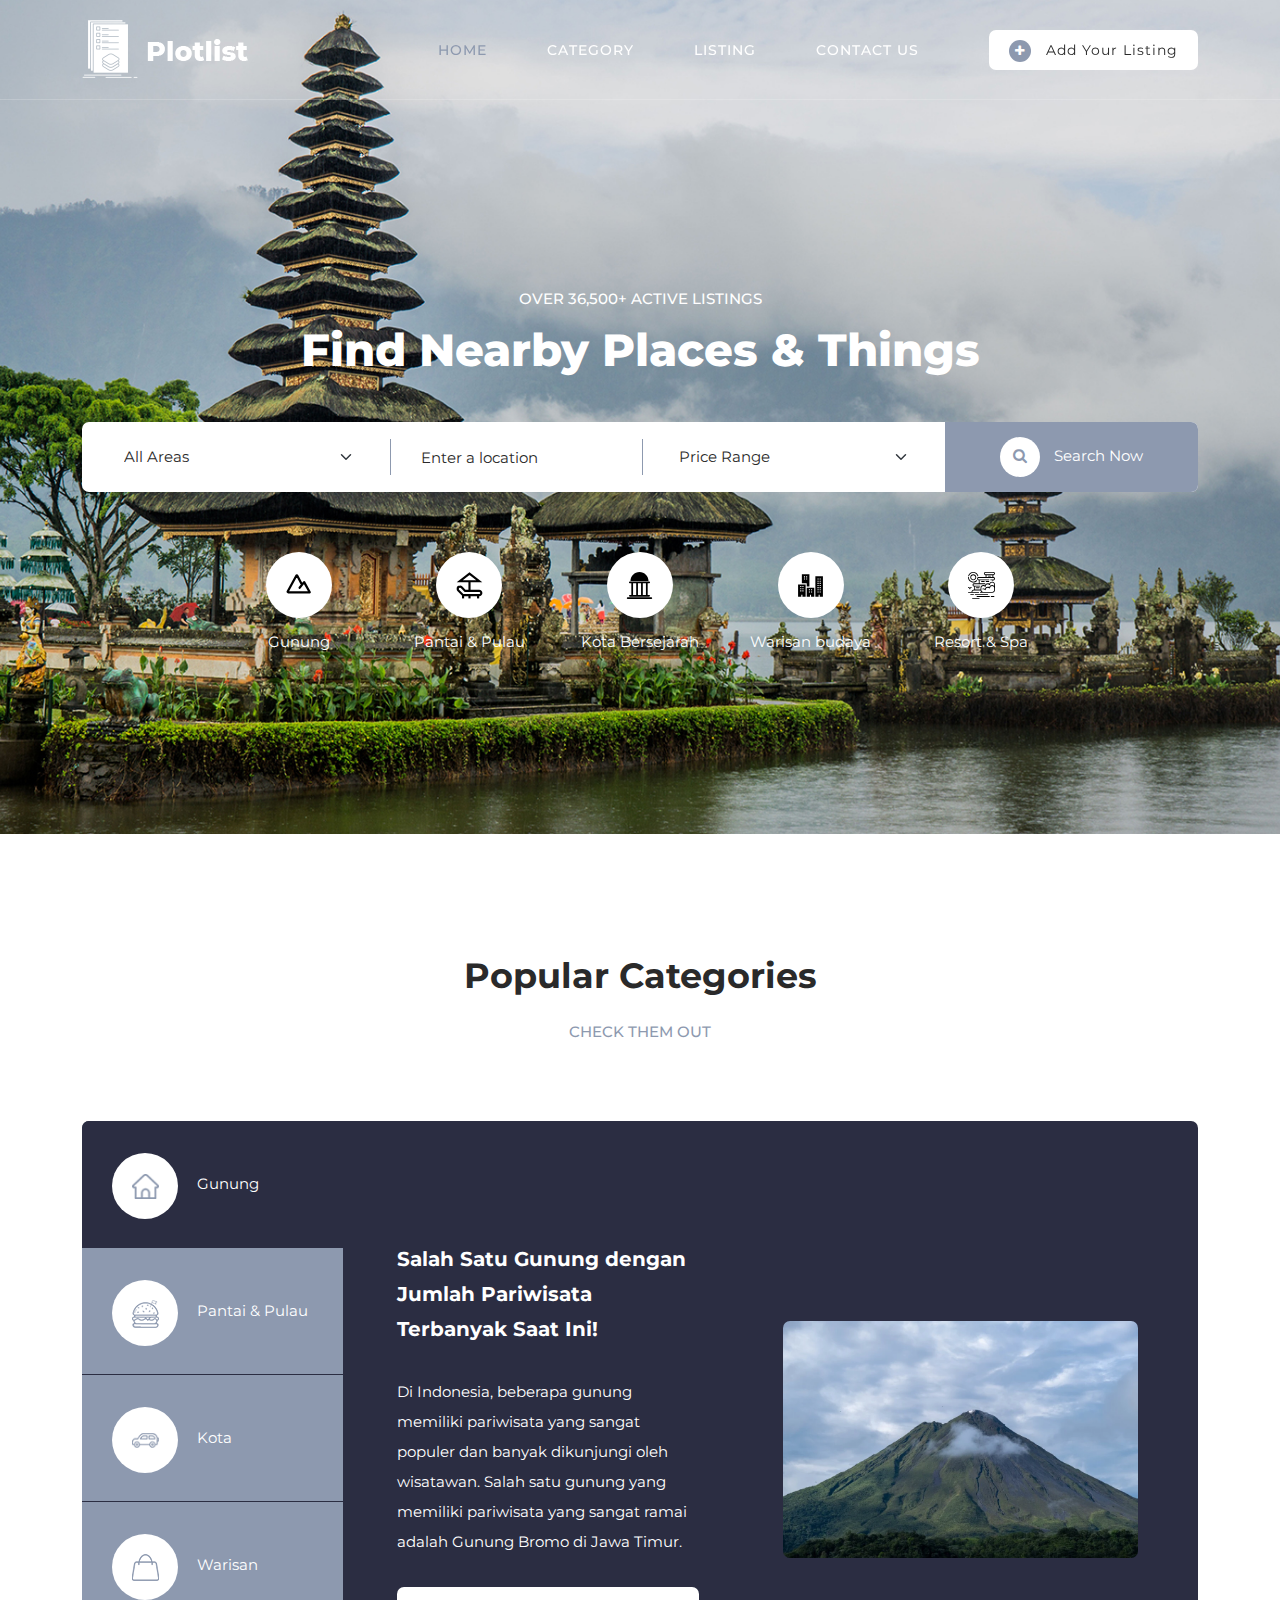
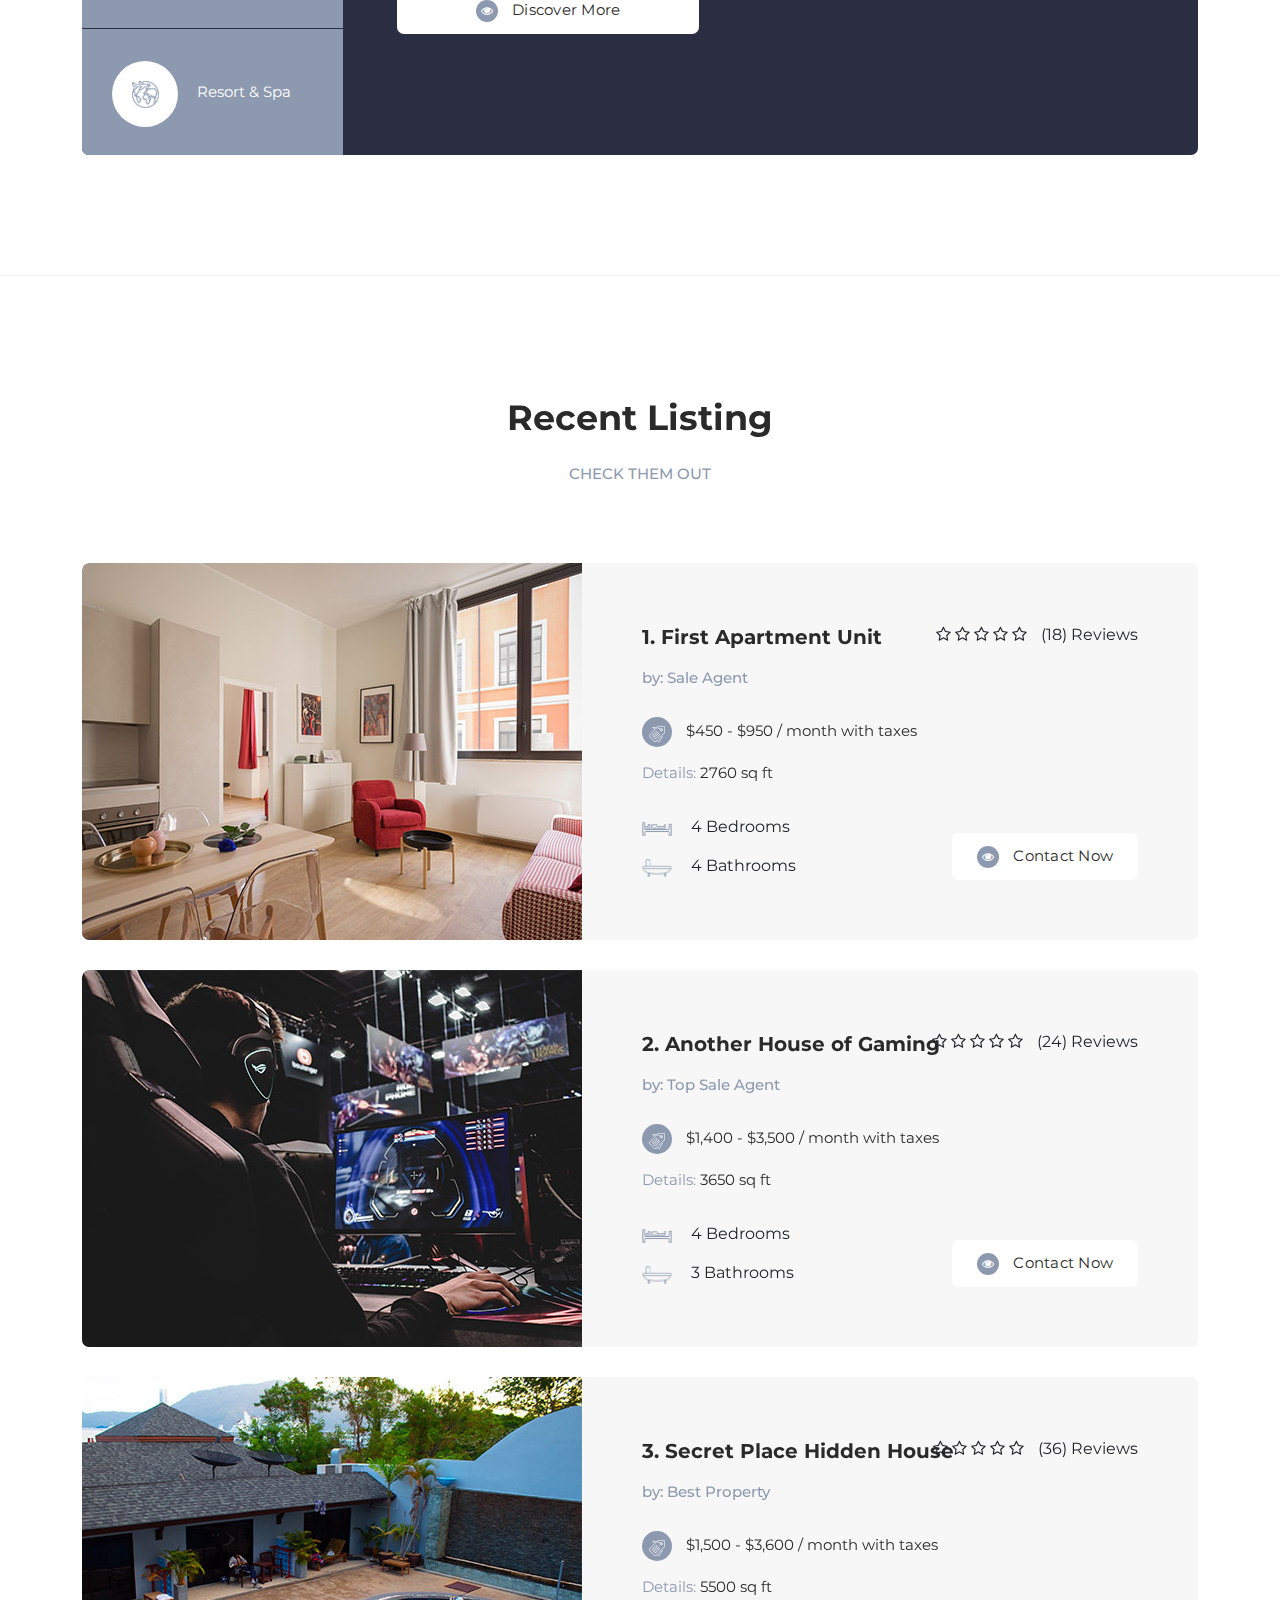
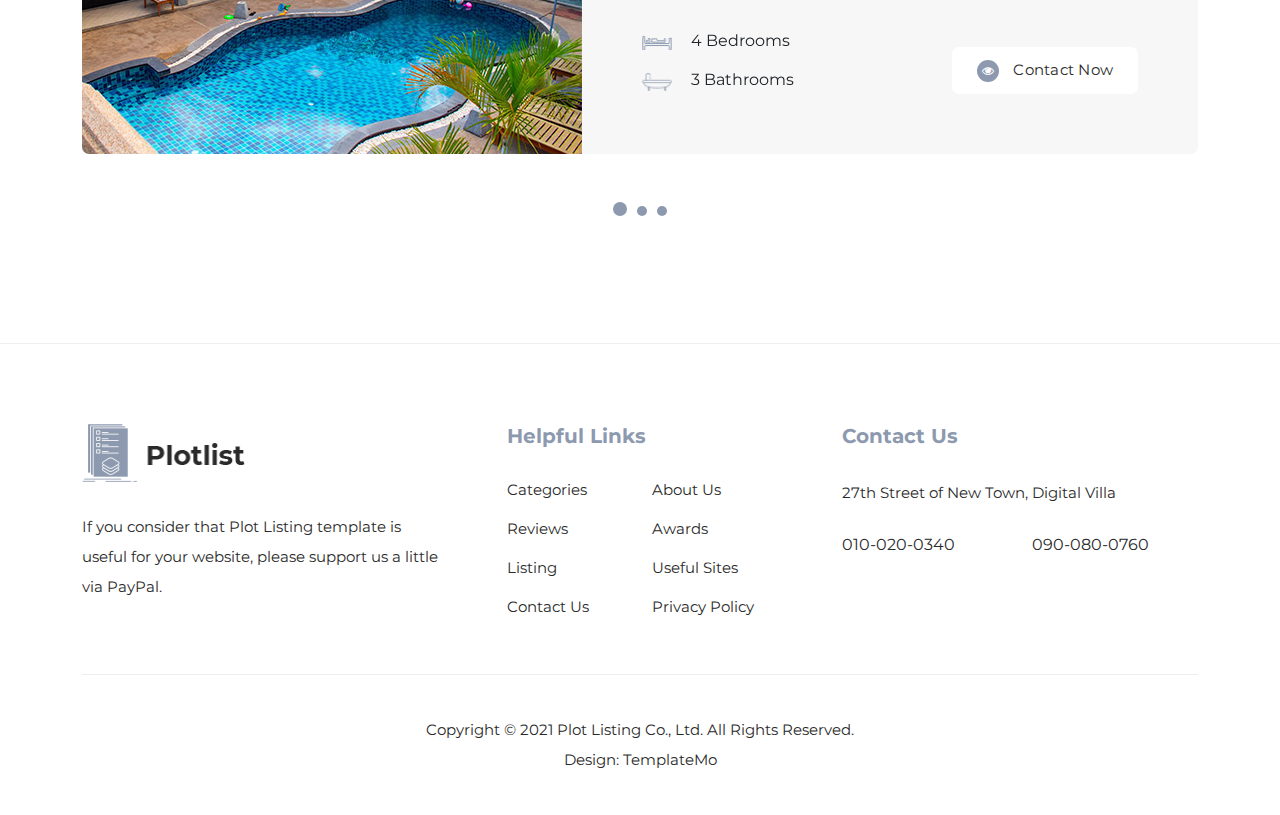
<file: WEB PARAWISITA/index.html>
<!DOCTYPE html>
<html lang="en">
  <head>
    <meta charset="UTF-8" />
    <meta
      name="viewport"
      content="width=device-width, initial-scale=1, shrink-to-fit=no"
    />
    <meta name="description" content="" />
    <meta name="author" content="" />
    <link rel="preconnect" href="https://fonts.gstatic.com" />
    <link
      href="https://fonts.googleapis.com/css2?family=Montserrat:wght@100;200;300;400;500;600;700;800;900&display=swap"
      rel="stylesheet"
    />

    <title>Plot Listing HTML5 Website Template</title>

    <!-- Bootstrap core CSS -->
    <link href="vendor/bootstrap/css/bootstrap.min.css" rel="stylesheet" />

    <!-- Additional CSS Files -->
    <link rel="stylesheet" href="assets/css/fontawesome.css" />
    <link rel="stylesheet" href="assets/css/templatemo-plot-listing.css" />
    <link rel="stylesheet" href="assets/css/animated.css" />
    <link rel="stylesheet" href="assets/css/owl.css" />
    <!--

TemplateMo 564 Plot Listing

https://templatemo.com/tm-564-plot-listing

-->
  </head>

  <body>
    <!-- ***** Preloader Start ***** -->
    <div id="js-preloader" class="js-preloader">
      <div class="preloader-inner">
        <span class="dot"></span>
        <div class="dots">
          <span></span>
          <span></span>
          <span></span>
        </div>
      </div>
    </div>
    <!-- ***** Preloader End ***** -->

    <!-- ***** Header Area Start ***** -->
    <header
      class="header-area header-sticky wow slideInDown"
      data-wow-duration="0.75s"
      data-wow-delay="0s"
    >
      <div class="container">
        <div class="row">
          <div class="col-12">
            <nav class="main-nav">
              <!-- ***** Logo Start ***** -->
              <a href="index.html" class="logo"> </a>
              <!-- ***** Logo End ***** -->
              <!-- ***** Menu Start ***** -->
              <ul class="nav">
                <li><a href="index.html" class="active">Home</a></li>
                <li><a href="category.html">Category</a></li>
                <li><a href="listing.php">Listing</a></li>
                <li><a href="contact.html">Contact Us</a></li>
                <li>
                  <div class="main-white-button">
                    <a href="#"><i class="fa fa-plus"></i> Add Your Listing</a>
                  </div>
                </li>
              </ul>
              <a class="menu-trigger">
                <span>Menu</span>
              </a>
              <!-- ***** Menu End ***** -->
            </nav>
          </div>
        </div>
      </div>
    </header>
    <!-- ***** Header Area End ***** -->

    <div class="main-banner">
      <div class="container">
        <div class="row">
          <div class="col-lg-12">
            <div class="top-text header-text">
              <h6>Over 36,500+ Active Listings</h6>
              <h2>Find Nearby Places &amp; Things</h2>
            </div>
          </div>
          <div class="col-lg-12">
            <form
              id="search-form"
              name="gs"
              method="submit"
              role="search"
              action="#"
            >
              <div class="row">
                <div class="col-lg-3 align-self-center">
                  <fieldset>
                    <select
                      name="area"
                      class="form-select"
                      aria-label="Area"
                      id="chooseCategory"
                      onchange="this.form.click()"
                    >
                      <option selected>All Areas</option>
                      <option value="New Village">New Village</option>
                      <option value="Old Town">Old Town</option>
                      <option value="Modern City">Modern City</option>
                    </select>
                  </fieldset>
                </div>
                <div class="col-lg-3 align-self-center">
                  <fieldset>
                    <input
                      type="address"
                      name="address"
                      class="searchText"
                      placeholder="Enter a location"
                      autocomplete="on"
                      required
                    />
                  </fieldset>
                </div>
                <div class="col-lg-3 align-self-center">
                  <fieldset>
                    <select
                      name="price"
                      class="form-select"
                      aria-label="Default select example"
                      id="chooseCategory"
                      onchange="this.form.click()"
                    >
                      <option selected>Price Range</option>
                      <option value="$100 - $250">$100 - $250</option>
                      <option value="$250 - $500">$250 - $500</option>
                      <option value="$500 - $1000">$500 - $1,000</option>
                      <option value="$1000+">$1,000 or more</option>
                    </select>
                  </fieldset>
                </div>
                <div class="col-lg-3">
                  <fieldset>
                    <button class="main-button">
                      <i class="fa fa-search"></i> Search Now
                    </button>
                  </fieldset>
                </div>
              </div>
            </form>
          </div>
          <div class="col-lg-10 offset-lg-1">
            <ul class="categories">
              <li>
                <a href="category.html"
                  ><span class="icon"
                    ><img
                      src="assets/images/mountain-svgrepo-com.svg"
                      alt="Home"
                  /></span>
                  Gunung</a
                >
              </li>
              <li>
                <a href="listing.html"
                  ><span class="icon"
                    ><img
                      src="assets/images/beach-lounge-svgrepo-com.svg"
                      alt="Food"
                  /></span>
                  Pantai &amp; Pulau</a
                >
              </li>
              <li>
                <a href="#"
                  ><span class="icon"
                    ><img
                      src="assets/images/old-monument-svgrepo-com.svg"
                      alt="Vehicle"
                  /></span>
                  Kota Bersejarah</a
                >
              </li>
              <li>
                <a href="#"
                  ><span class="icon"
                    ><img
                      src="assets/images/city-buildings-svgrepo-com.svg"
                      alt="Shopping" /></span
                  >Warisan budaya</a
                >
              </li>
              <li>
                <a href="#"
                  ><span class="icon"
                    ><img
                      src="assets/images/resort-svgrepo-com.svg"
                      alt="Travel"
                  /></span>
                  Resort &amp; Spa</a
                >
              </li>
            </ul>
          </div>
        </div>
      </div>
    </div>

    <div class="popular-categories">
      <div class="container">
        <div class="row">
          <div class="col-lg-12">
            <div class="section-heading">
              <h2>Popular Categories</h2>
              <h6>Check Them Out</h6>
            </div>
          </div>
          <div class="col-lg-12">
            <div class="naccs">
              <div class="grid">
                <div class="row">
                  <div class="col-lg-3">
                    <div class="menu">
                      <div class="first-thumb active">
                        <div class="thumb">
                          <span class="icon"
                            ><img src="assets/images/search-icon-01.png" alt=""
                          /></span>
                          Gunung
                        </div>
                      </div>
                      <div>
                        <div class="thumb">
                          <span class="icon"
                            ><img src="assets/images/search-icon-02.png" alt=""
                          /></span>
                          Pantai &amp; Pulau
                        </div>
                      </div>
                      <div>
                        <div class="thumb">
                          <span class="icon"
                            ><img src="assets/images/search-icon-03.png" alt=""
                          /></span>
                          Kota Bersejarah
                        </div>
                      </div>
                      <div>
                        <div class="thumb">
                          <span class="icon"
                            ><img src="assets/images/search-icon-04.png" alt=""
                          /></span>
                          Warisan Budaya
                        </div>
                      </div>
                      <div class="last-thumb">
                        <div class="thumb">
                          <span class="icon"
                            ><img src="assets/images/search-icon-05.png" alt=""
                          /></span>
                          Resort &amp; Spa
                        </div>
                      </div>
                    </div>
                  </div>
                  <div class="col-lg-9 align-self-center">
                    <ul class="nacc">
                      <li class="active">
                        <div>
                          <div class="thumb">
                            <div class="row">
                              <div class="col-lg-5 align-self-center">
                                <div class="left-text">
                                  <h4>
                                    Salah Satu Gunung dengan Jumlah Pariwisata
                                    Terbanyak Saat Ini!
                                  </h4>
                                  <p>
                                    Di Indonesia, beberapa gunung memiliki
                                    pariwisata yang sangat populer dan banyak
                                    dikunjungi oleh wisatawan. Salah satu gunung
                                    yang memiliki pariwisata yang sangat ramai
                                    adalah Gunung Bromo di Jawa Timur.
                                  </p>
                                  <div class="main-white-button">
                                    <a href="#"
                                      ><i class="fa fa-eye"></i> Discover
                                      More</a
                                    >
                                  </div>
                                </div>
                              </div>
                              <div class="col-lg-7 align-self-center">
                                <div class="right-image">
                                  <img src="assets/images/gunung.webp" alt="" />
                                </div>
                              </div>
                            </div>
                          </div>
                        </div>
                      </li>
                      <li>
                        <div>
                          <div class="thumb">
                            <div class="row">
                              <div class="col-lg-5 align-self-center">
                                <div class="left-text">
                                  <h4>
                                    Salah Satu Pantai yang Terkenal Di Indonesia
                                  </h4>
                                  <p>
                                    Di Indonesia, banyak pantai yang menjadi
                                    tujuan pariwisata populer. Salah satu pantai
                                    yang sangat terkenal dan menjadi destinasi
                                    pariwisata utama adalah Pantai Kuta, Balk
                                  </p>
                                  <div class="main-white-button">
                                    <a href="#"
                                      ><i class="fa fa-eye"></i> Explore More</a
                                    >
                                  </div>
                                </div>
                              </div>
                              <div class="col-lg-7 align-self-center">
                                <div class="right-image">
                                  <img
                                    src="assets/images/banner-bg.jpeg"
                                    alt="Foods on the table"
                                  />
                                </div>
                              </div>
                            </div>
                          </div>
                        </div>
                      </li>
                      <li>
                        <div>
                          <div class="thumb">
                            <div class="row">
                              <div class="col-lg-5 align-self-center">
                                <div class="left-text">
                                  <h4>
                                    Salah Satu Tempat Bersejarah yang Terkenal
                                    Di Indonesia
                                  </h4>
                                  <p>
                                    Di Indonesia, terdapat banyak tempat
                                    bersejarah yang populer dan memiliki nilai
                                    historis yang tinggi salah satunya Candi
                                    Borobudur, Jawa Tengah
                                  </p>
                                  <div class="main-white-button">
                                    <a href="listing.html"
                                      ><i class="fa fa-eye"></i> More Listing</a
                                    >
                                  </div>
                                </div>
                              </div>
                              <div class="col-lg-7 align-self-center">
                                <div class="right-image">
                                  <img
                                    src="assets/images/candi-borobudur-1_169.jpeg"
                                    alt="cars in the city"
                                  />
                                </div>
                              </div>
                            </div>
                          </div>
                        </div>
                      </li>
                      <li>
                        <div>
                          <div class="thumb">
                            <div class="row">
                              <div class="col-lg-5 align-self-center">
                                <div class="left-text">
                                  <h4>
                                    Salah Satu Tempat Warisan Budaya yang
                                    populer Di Indonesia
                                  </h4>
                                  <p>
                                    Indonesia memiliki banyak tempat warisan
                                    budaya yang populer, mencakup situs-situs
                                    bersejarah, bangunan berarsitektur klasik,
                                    dan kebudayaan tradisional yang kaya salah
                                    satunya adalah Monumen Nasional
                                  </p>
                                  <div class="main-white-button">
                                    <a href="#"
                                      ><i class="fa fa-eye"></i> Discover
                                      More</a
                                    >
                                  </div>
                                </div>
                              </div>
                              <div class="col-lg-7 align-self-center">
                                <div class="right-image">
                                  <img
                                    src="assets/images/monas.jpeg"
                                    alt="Shopping Girl"
                                  />
                                </div>
                              </div>
                            </div>
                          </div>
                        </div>
                      </li>
                      <li>
                        <div>
                          <div class="thumb">
                            <div class="row">
                              <div class="col-lg-5 align-self-center">
                                <div class="left-text">
                                  <h4>
                                    Salah Satu Tempat resort dan spa yang
                                    populer Di Indonesia
                                  </h4>
                                  <p>
                                    Beberapa resort dan spa populer di Indonesia
                                    mencakup berbagai destinasi, mulai dari
                                    pulau-pulau tropis hingga daerah pegunungan
                                    salah satunya adalah Amandara,Bali
                                  </p>
                                  <div class="main-white-button">
                                    <a
                                      rel="nofollow"
                                      href="https://templatemo.com/contact"
                                      ><i class="fa fa-eye"></i> Read More</a
                                    >
                                  </div>
                                </div>
                              </div>
                              <div class="col-lg-7 align-self-center">
                                <div class="right-image">
                                  <img
                                    src="assets/images/amandara.jpeg"
                                    alt="Traveling Beach"
                                  />
                                </div>
                              </div>
                            </div>
                          </div>
                        </div>
                      </li>
                    </ul>
                  </div>
                </div>
              </div>
            </div>
          </div>
        </div>
      </div>
    </div>

    <div class="recent-listing">
      <div class="container">
        <div class="row">
          <div class="col-lg-12">
            <div class="section-heading">
              <h2>Recent Listing</h2>
              <h6>Check Them Out</h6>
            </div>
          </div>
          <div class="col-lg-12">
            <div class="owl-carousel owl-listing">
              <div class="item">
                <div class="row">
                  <div class="col-lg-12">
                    <div class="listing-item">
                      <div class="left-image">
                        <a href="#"
                          ><img src="assets/images/listing-01.jpg" alt=""
                        /></a>
                      </div>
                      <div class="right-content align-self-center">
                        <a href="#"><h4>1. First Apartment Unit</h4></a>
                        <h6>by: Sale Agent</h6>
                        <ul class="rate">
                          <li><i class="fa fa-star-o"></i></li>
                          <li><i class="fa fa-star-o"></i></li>
                          <li><i class="fa fa-star-o"></i></li>
                          <li><i class="fa fa-star-o"></i></li>
                          <li><i class="fa fa-star-o"></i></li>
                          <li>(18) Reviews</li>
                        </ul>
                        <span class="price"
                          ><div class="icon">
                            <img
                              src="assets/images/listing-icon-01.png"
                              alt=""
                            />
                          </div>
                          $450 - $950 / month with taxes</span
                        >
                        <span class="details"
                          >Details: <em>2760 sq ft</em></span
                        >
                        <ul class="info">
                          <li>
                            <img
                              src="assets/images/listing-icon-02.png"
                              alt=""
                            />
                            4 Bedrooms
                          </li>
                          <li>
                            <img
                              src="assets/images/listing-icon-03.png"
                              alt=""
                            />
                            4 Bathrooms
                          </li>
                        </ul>
                        <div class="main-white-button">
                          <a href="contact.html"
                            ><i class="fa fa-eye"></i> Contact Now</a
                          >
                        </div>
                      </div>
                    </div>
                  </div>
                  <div class="col-lg-12">
                    <div class="listing-item">
                      <div class="left-image">
                        <a href="#"
                          ><img src="assets/images/listing-02.jpg" alt=""
                        /></a>
                      </div>
                      <div class="right-content align-self-center">
                        <a href="#"><h4>2. Another House of Gaming</h4></a>
                        <h6>by: Top Sale Agent</h6>
                        <ul class="rate">
                          <li><i class="fa fa-star-o"></i></li>
                          <li><i class="fa fa-star-o"></i></li>
                          <li><i class="fa fa-star-o"></i></li>
                          <li><i class="fa fa-star-o"></i></li>
                          <li><i class="fa fa-star-o"></i></li>
                          <li>(24) Reviews</li>
                        </ul>
                        <span class="price"
                          ><div class="icon">
                            <img
                              src="assets/images/listing-icon-01.png"
                              alt=""
                            />
                          </div>
                          $1,400 - $3,500 / month with taxes</span
                        >
                        <span class="details"
                          >Details: <em>3650 sq ft</em></span
                        >
                        <ul class="info">
                          <li>
                            <img
                              src="assets/images/listing-icon-02.png"
                              alt=""
                            />
                            4 Bedrooms
                          </li>
                          <li>
                            <img
                              src="assets/images/listing-icon-03.png"
                              alt=""
                            />
                            3 Bathrooms
                          </li>
                        </ul>
                        <div class="main-white-button">
                          <a href="contact.html"
                            ><i class="fa fa-eye"></i> Contact Now</a
                          >
                        </div>
                      </div>
                    </div>
                  </div>
                  <div class="col-lg-12">
                    <div class="listing-item">
                      <div class="left-image">
                        <a href="#"
                          ><img src="assets/images/listing-03.jpg" alt=""
                        /></a>
                      </div>
                      <div class="right-content align-self-center">
                        <a href="#"><h4>3. Secret Place Hidden House</h4></a>
                        <h6>by: Best Property</h6>
                        <ul class="rate">
                          <li><i class="fa fa-star-o"></i></li>
                          <li><i class="fa fa-star-o"></i></li>
                          <li><i class="fa fa-star-o"></i></li>
                          <li><i class="fa fa-star-o"></i></li>
                          <li><i class="fa fa-star-o"></i></li>
                          <li>(36) Reviews</li>
                        </ul>
                        <span class="price"
                          ><div class="icon">
                            <img
                              src="assets/images/listing-icon-01.png"
                              alt=""
                            />
                          </div>
                          $1,500 - $3,600 / month with taxes</span
                        >
                        <span class="details"
                          >Details: <em>5500 sq ft</em></span
                        >
                        <ul class="info">
                          <li>
                            <img
                              src="assets/images/listing-icon-02.png"
                              alt=""
                            />
                            4 Bedrooms
                          </li>
                          <li>
                            <img
                              src="assets/images/listing-icon-03.png"
                              alt=""
                            />
                            3 Bathrooms
                          </li>
                        </ul>
                        <div class="main-white-button">
                          <a href="contact.html"
                            ><i class="fa fa-eye"></i> Contact Now</a
                          >
                        </div>
                      </div>
                    </div>
                  </div>
                </div>
              </div>
              <div class="item">
                <div class="row">
                  <div class="col-lg-12">
                    <div class="listing-item">
                      <div class="left-image">
                        <a href="#"
                          ><img src="assets/images/listing-04.jpg" alt=""
                        /></a>
                      </div>
                      <div class="right-content align-self-center">
                        <a href="#"><h4>4. Sunshine Fourth Apartment</h4></a>
                        <h6>by: Sale Agent</h6>
                        <ul class="rate">
                          <li><i class="fa fa-star-o"></i></li>
                          <li><i class="fa fa-star-o"></i></li>
                          <li><i class="fa fa-star-o"></i></li>
                          <li><i class="fa fa-star-o"></i></li>
                          <li><i class="fa fa-star-o"></i></li>
                          <li>(24) Reviews</li>
                        </ul>
                        <span class="price"
                          ><div class="icon">
                            <img
                              src="assets/images/listing-icon-01.png"
                              alt=""
                            />
                          </div>
                          $3,600 / month with taxes</span
                        >
                        <span class="details"
                          >Details: <em>3660 sq ft</em></span
                        >
                        <ul class="info">
                          <li>
                            <img
                              src="assets/images/listing-icon-02.png"
                              alt=""
                            />
                            5 Bedrooms
                          </li>
                          <li>
                            <img
                              src="assets/images/listing-icon-03.png"
                              alt=""
                            />
                            3 Bathrooms
                          </li>
                        </ul>
                        <div class="main-white-button">
                          <a href="contact.html"
                            ><i class="fa fa-eye"></i> Contact Now</a
                          >
                        </div>
                      </div>
                    </div>
                  </div>
                  <div class="col-lg-12">
                    <div class="listing-item">
                      <div class="left-image">
                        <a href="#"
                          ><img src="assets/images/listing-05.jpg" alt=""
                        /></a>
                      </div>
                      <div class="right-content align-self-center">
                        <a href="#"><h4>5. Best House Of the Town</h4></a>
                        <h6>by: Sale Agent</h6>
                        <ul class="rate">
                          <li><i class="fa fa-star-o"></i></li>
                          <li><i class="fa fa-star-o"></i></li>
                          <li><i class="fa fa-star-o"></i></li>
                          <li><i class="fa fa-star-o"></i></li>
                          <li><i class="fa fa-star-o"></i></li>
                          <li>(32) Reviews</li>
                        </ul>
                        <span class="price"
                          ><div class="icon">
                            <img
                              src="assets/images/listing-icon-01.png"
                              alt=""
                            />
                          </div>
                          $5,600 / month with taxes</span
                        >
                        <span class="details"
                          >Details: <em>1750 sq ft</em></span
                        >
                        <ul class="info">
                          <li>
                            <img
                              src="assets/images/listing-icon-02.png"
                              alt=""
                            />
                            6 Bedrooms
                          </li>
                          <li>
                            <img
                              src="assets/images/listing-icon-03.png"
                              alt=""
                            />
                            3 Bathrooms
                          </li>
                        </ul>
                        <div class="main-white-button">
                          <a href="contact.html"
                            ><i class="fa fa-eye"></i> Contact Now</a
                          >
                        </div>
                      </div>
                    </div>
                  </div>
                  <div class="col-lg-12">
                    <div class="listing-item">
                      <div class="left-image">
                        <a href="#"
                          ><img src="assets/images/listing-06.jpg" alt=""
                        /></a>
                      </div>
                      <div class="right-content align-self-center">
                        <a href="#"><h4>6. Amazing Pool Party Villa</h4></a>
                        <h6>by: Sale Agent</h6>
                        <ul class="rate">
                          <li><i class="fa fa-star-o"></i></li>
                          <li><i class="fa fa-star-o"></i></li>
                          <li><i class="fa fa-star-o"></i></li>
                          <li><i class="fa fa-star-o"></i></li>
                          <li><i class="fa fa-star-o"></i></li>
                          <li>(40) Reviews</li>
                        </ul>
                        <span class="price"
                          ><div class="icon">
                            <img
                              src="assets/images/listing-icon-01.png"
                              alt=""
                            />
                          </div>
                          $3,850 / month with taxes</span
                        >
                        <span class="details"
                          >Details: <em>3660 sq ft</em></span
                        >
                        <ul class="info">
                          <li>
                            <img
                              src="assets/images/listing-icon-02.png"
                              alt=""
                            />
                            4 Bedrooms
                          </li>
                          <li>
                            <img
                              src="assets/images/listing-icon-03.png"
                              alt=""
                            />
                            3 Bathrooms
                          </li>
                        </ul>
                        <div class="main-white-button">
                          <a href="contact.html"
                            ><i class="fa fa-eye"></i> Contact Now</a
                          >
                        </div>
                      </div>
                    </div>
                  </div>
                </div>
              </div>
              <div class="item">
                <div class="row">
                  <div class="col-lg-12">
                    <div class="listing-item">
                      <div class="left-image">
                        <a href="#"
                          ><img src="assets/images/listing-05.jpg" alt=""
                        /></a>
                      </div>
                      <div class="right-content align-self-center">
                        <a href="#"><h4>7. Sunny Apartment</h4></a>
                        <h6>by: Sale Agent</h6>
                        <ul class="rate">
                          <li><i class="fa fa-star-o"></i></li>
                          <li><i class="fa fa-star-o"></i></li>
                          <li><i class="fa fa-star-o"></i></li>
                          <li><i class="fa fa-star-o"></i></li>
                          <li><i class="fa fa-star-o"></i></li>
                          <li>(24) Reviews</li>
                        </ul>
                        <span class="price"
                          ><div class="icon">
                            <img
                              src="assets/images/listing-icon-01.png"
                              alt=""
                            />
                          </div>
                          $5,450 / month with taxes</span
                        >
                        <span class="details"
                          >Details: <em>1640 sq ft</em></span
                        >
                        <ul class="info">
                          <li>
                            <img
                              src="assets/images/listing-icon-02.png"
                              alt=""
                            />
                            8 Bedrooms
                          </li>
                          <li>
                            <img
                              src="assets/images/listing-icon-03.png"
                              alt=""
                            />
                            5 Bathrooms
                          </li>
                        </ul>
                        <div class="main-white-button">
                          <a href="contact.html"
                            ><i class="fa fa-eye"></i> Contact Now</a
                          >
                        </div>
                      </div>
                    </div>
                  </div>
                  <div class="col-lg-12">
                    <div class="listing-item">
                      <div class="left-image">
                        <a href="#"
                          ><img src="assets/images/listing-02.jpg" alt=""
                        /></a>
                      </div>
                      <div class="right-content align-self-center">
                        <a href="#"><h4>8. Third House of Gaming</h4></a>
                        <h6>by: Sale Agent</h6>
                        <ul class="rate">
                          <li><i class="fa fa-star-o"></i></li>
                          <li><i class="fa fa-star-o"></i></li>
                          <li><i class="fa fa-star-o"></i></li>
                          <li><i class="fa fa-star-o"></i></li>
                          <li><i class="fa fa-star-o"></i></li>
                          <li>(15) Reviews</li>
                        </ul>
                        <span class="price"
                          ><div class="icon">
                            <img
                              src="assets/images/listing-icon-01.png"
                              alt=""
                            />
                          </div>
                          $5,520 / month with taxes</span
                        >
                        <span class="details"
                          >Details: <em>1660 sq ft</em></span
                        >
                        <ul class="info">
                          <li>
                            <img
                              src="assets/images/listing-icon-02.png"
                              alt=""
                            />
                            5 Bedrooms
                          </li>
                          <li>
                            <img
                              src="assets/images/listing-icon-03.png"
                              alt=""
                            />
                            4 Bathrooms
                          </li>
                        </ul>
                        <div class="main-white-button">
                          <a href="contact.html"
                            ><i class="fa fa-eye"></i> Contact Now</a
                          >
                        </div>
                      </div>
                    </div>
                  </div>
                  <div class="col-lg-12">
                    <div class="listing-item">
                      <div class="left-image">
                        <a href="#"
                          ><img src="assets/images/listing-06.jpg" alt=""
                        /></a>
                      </div>
                      <div class="right-content align-self-center">
                        <a href="#"><h4>9. Relaxing BBQ Party Villa</h4></a>
                        <h6>by: Sale Agent</h6>
                        <ul class="rate">
                          <li><i class="fa fa-star-o"></i></li>
                          <li><i class="fa fa-star-o"></i></li>
                          <li><i class="fa fa-star-o"></i></li>
                          <li><i class="fa fa-star-o"></i></li>
                          <li><i class="fa fa-star-o"></i></li>
                          <li>(20) Reviews</li>
                        </ul>
                        <span class="price"
                          ><div class="icon">
                            <img
                              src="assets/images/listing-icon-01.png"
                              alt=""
                            />
                          </div>
                          $4,760 / month with taxes</span
                        >
                        <span class="details"
                          >Details: <em>2880 sq ft</em></span
                        >
                        <ul class="info">
                          <li>
                            <img
                              src="assets/images/listing-icon-02.png"
                              alt=""
                            />
                            6 Bedrooms
                          </li>
                          <li>
                            <img
                              src="assets/images/listing-icon-03.png"
                              alt=""
                            />
                            4 Bathrooms
                          </li>
                        </ul>
                        <div class="main-white-button">
                          <a href="contact.html"
                            ><i class="fa fa-eye"></i> Contact Now</a
                          >
                        </div>
                      </div>
                    </div>
                  </div>
                </div>
              </div>
            </div>
          </div>
        </div>
      </div>
    </div>

    <footer>
      <div class="container">
        <div class="row">
          <div class="col-lg-4">
            <div class="about">
              <div class="logo">
                <img src="assets/images/black-logo.png" alt="Plot Listing" />
              </div>
              <p>
                If you consider that
                <a
                  rel="nofollow"
                  href="https://templatemo.com/tm-564-plot-listing"
                  target="_parent"
                  >Plot Listing template</a
                >
                is useful for your website, please
                <a
                  rel="nofollow"
                  href="https://www.paypal.me/templatemo"
                  target="_blank"
                  >support us</a
                >
                a little via PayPal.
              </p>
            </div>
          </div>
          <div class="col-lg-4">
            <div class="helpful-links">
              <h4>Helpful Links</h4>
              <div class="row">
                <div class="col-lg-6 col-sm-6">
                  <ul>
                    <li><a href="#">Categories</a></li>
                    <li><a href="#">Reviews</a></li>
                    <li><a href="#">Listing</a></li>
                    <li><a href="#">Contact Us</a></li>
                  </ul>
                </div>
                <div class="col-lg-6">
                  <ul>
                    <li><a href="#">About Us</a></li>
                    <li><a href="#">Awards</a></li>
                    <li><a href="#">Useful Sites</a></li>
                    <li><a href="#">Privacy Policy</a></li>
                  </ul>
                </div>
              </div>
            </div>
          </div>
          <div class="col-lg-4">
            <div class="contact-us">
              <h4>Contact Us</h4>
              <p>27th Street of New Town, Digital Villa</p>
              <div class="row">
                <div class="col-lg-6">
                  <a href="#">010-020-0340</a>
                </div>
                <div class="col-lg-6">
                  <a href="#">090-080-0760</a>
                </div>
              </div>
            </div>
          </div>
          <div class="col-lg-12">
            <div class="sub-footer">
              <p>
                Copyright © 2021 Plot Listing Co., Ltd. All Rights Reserved.
                <br />
                Design:
                <a
                  rel="nofollow"
                  href="https://templatemo.com"
                  title="CSS Templates"
                  >TemplateMo</a
                >
              </p>
            </div>
          </div>
        </div>
      </div>
    </footer>

    <!-- Scripts -->
    <script src="vendor/jquery/jquery.min.js"></script>
    <script src="vendor/bootstrap/js/bootstrap.bundle.min.js"></script>
    <script src="assets/js/owl-carousel.js"></script>
    <script src="assets/js/animation.js"></script>
    <script src="assets/js/imagesloaded.js"></script>
    <script src="assets/js/custom.js"></script>
  </body>
</html>
</file>
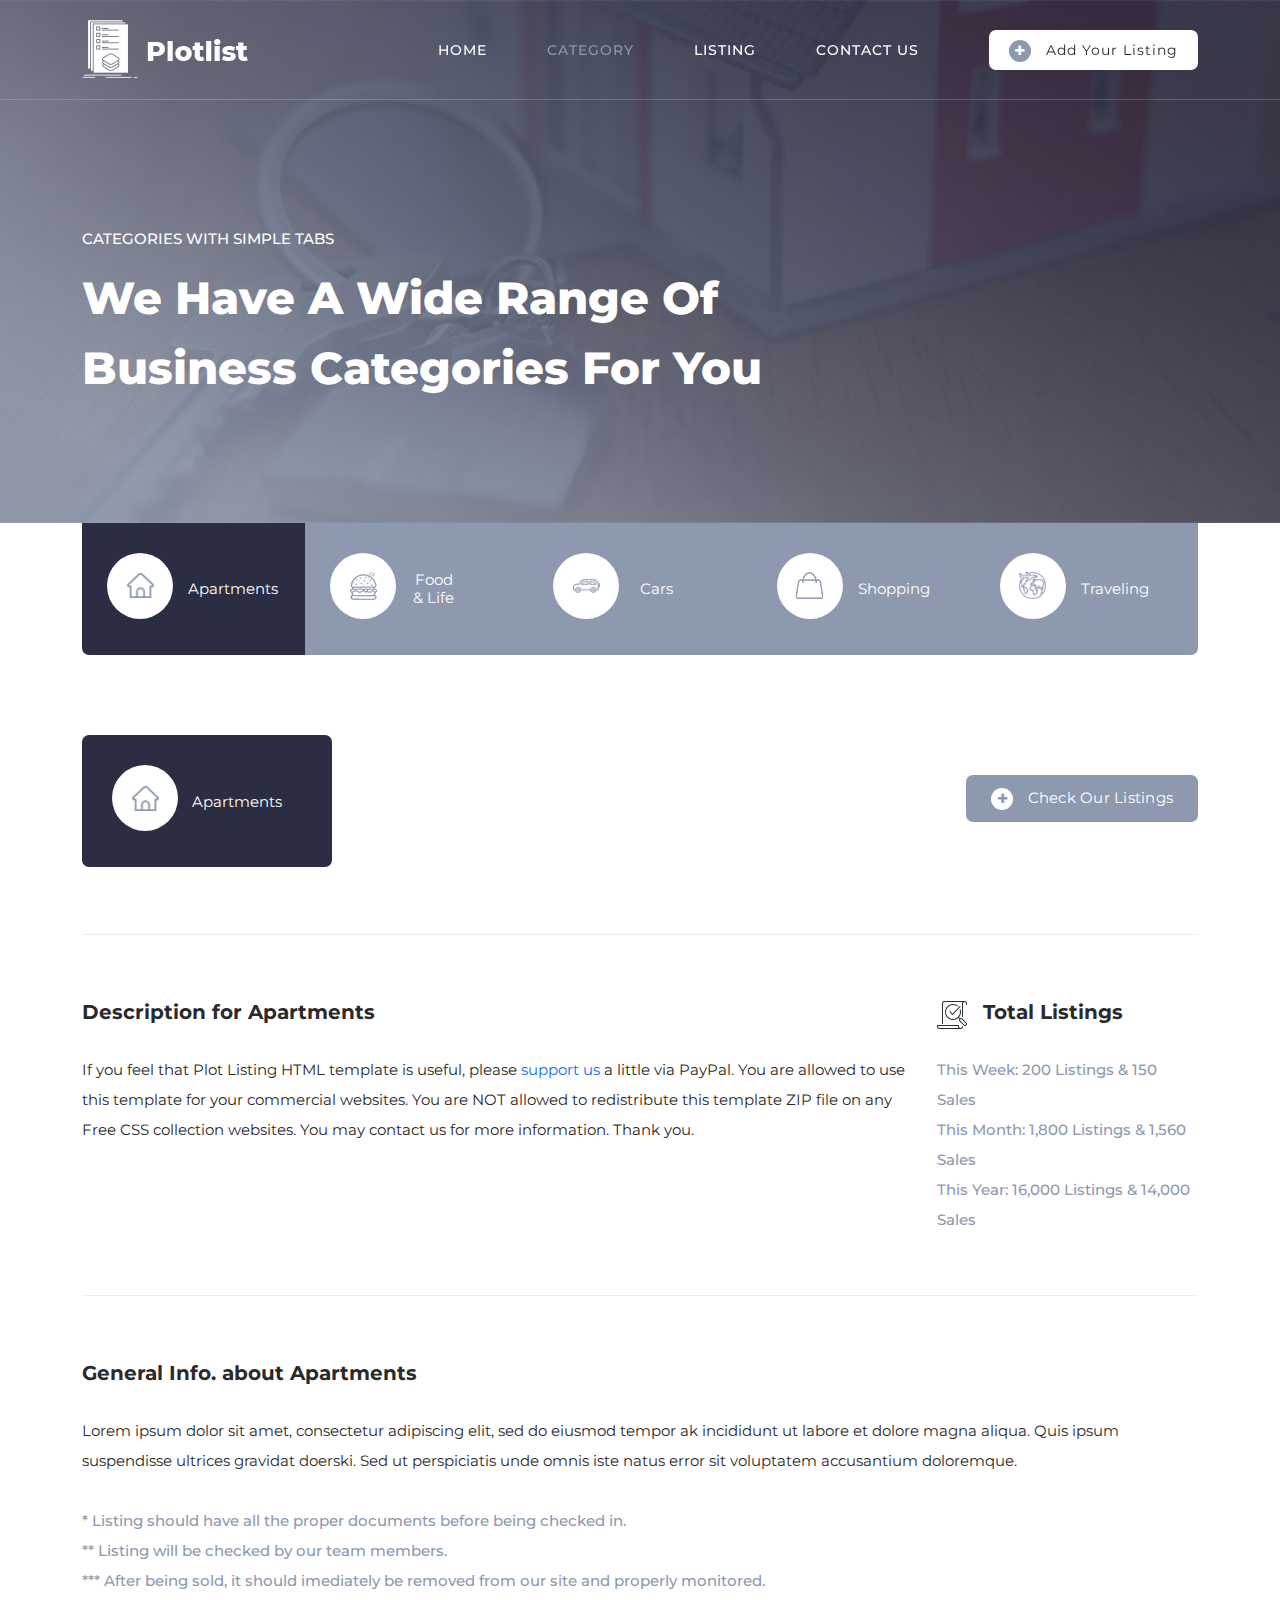
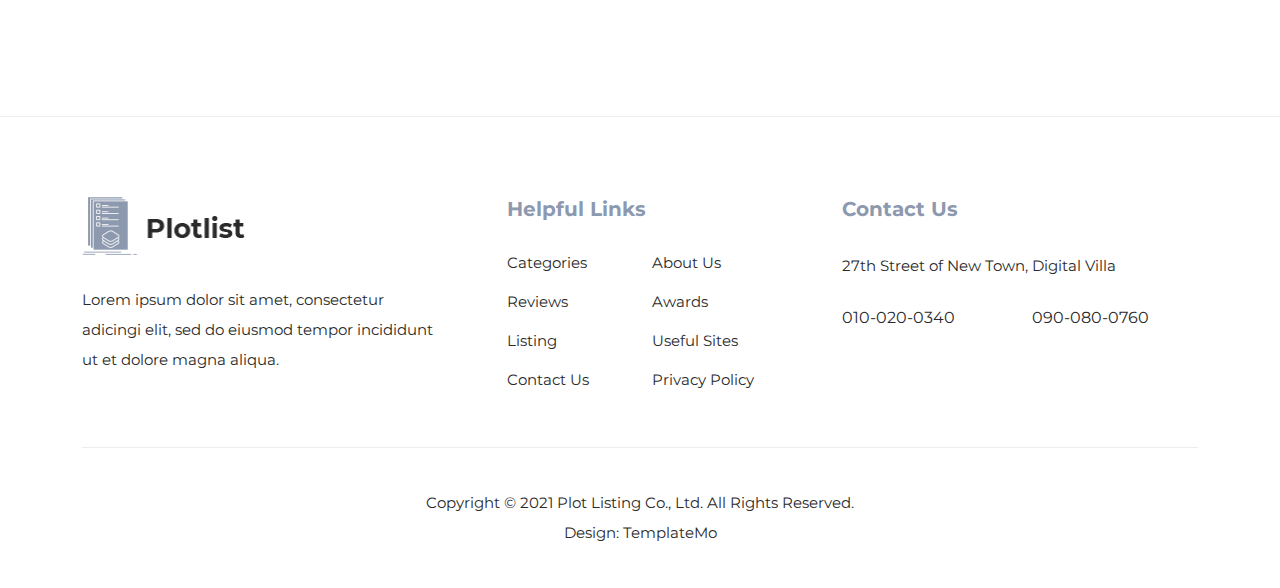
<file: WEB PARAWISITA/category.html>
<!DOCTYPE html>
<html lang="en">

  <head>

    <meta charset="UTF-8">
    <meta name="viewport" content="width=device-width, initial-scale=1, shrink-to-fit=no">
    <meta name="description" content="">
    <meta name="author" content="">
    <link rel="preconnect" href="https://fonts.gstatic.com">
    <link href="https://fonts.googleapis.com/css2?family=Montserrat:wght@100;200;300;400;500;600;700;800;900&display=swap" rel="stylesheet">

    <title>Plotlist - Listing HTML5 Template</title>

    <!-- Bootstrap core CSS -->
    <link href="vendor/bootstrap/css/bootstrap.min.css" rel="stylesheet">


    <!-- Additional CSS Files -->
    <link rel="stylesheet" href="assets/css/fontawesome.css">
    <link rel="stylesheet" href="assets/css/templatemo-plot-listing.css">
    <link rel="stylesheet" href="assets/css/animated.css">
    <link rel="stylesheet" href="assets/css/owl.css">
<!--

TemplateMo 564 Plot Listing

https://templatemo.com/tm-564-plot-listing

-->
  </head>

<body>

  <!-- ***** Preloader Start ***** -->
  <div id="js-preloader" class="js-preloader">
    <div class="preloader-inner">
      <span class="dot"></span>
      <div class="dots">
        <span></span>
        <span></span>
        <span></span>
      </div>
    </div>
  </div>
  <!-- ***** Preloader End ***** -->

  <!-- ***** Header Area Start ***** -->
  <header class="header-area header-sticky wow slideInDown" data-wow-duration="0.75s" data-wow-delay="0s">
    <div class="container">
      <div class="row">
        <div class="col-12">
          <nav class="main-nav">
            <!-- ***** Logo Start ***** -->
            <a href="index.html" class="logo">
            </a>
            <!-- ***** Logo End ***** -->
            <!-- ***** Menu Start ***** -->
            <ul class="nav">
              <li><a href="index.html">Home</a></li>
              <li><a href="category.html" class="active">Category</a></li>
              <li><a href="listing.html">Listing</a></li>
              <li><a href="contact.html">Contact Us</a></li> 
              <li><div class="main-white-button"><a href="#"><i class="fa fa-plus"></i> Add Your Listing</a></div></li> 
            </ul>        
            <a class='menu-trigger'>
                <span>Menu</span>
            </a>
            <!-- ***** Menu End ***** -->
          </nav>
        </div>
      </div>
    </div>
  </header>
  <!-- ***** Header Area End ***** -->

  <div class="page-heading">
    <div class="container">
      <div class="row">
        <div class="col-lg-8">
          <div class="top-text header-text">
            <h6>Categories with Simple Tabs</h6>
            <h2>We have a wide range of business categories for you</h2>
          </div>
        </div>
      </div>
    </div>
  </div>



  <div class="category-post">
    <div class="container">
      <div class="row">
        <div class="col-lg-12">
          <div class="naccs">
            <div class="grid">
              <div class="row">
                <div class="col-lg-12">
                  <div class="menu">
                    <div class="first-thumb active">
                      <div class="thumb">
                        <span class="icon"><img src="assets/images/search-icon-01.png" alt=""><h4>Apartments</h4></span>    
                      </div>
                    </div>
                    <div>
                      <div class="thumb">                 
                        <span class="icon"><img src="assets/images/search-icon-02.png" alt=""><h4>Food &amp; Life</h4></span>
                      </div>
                    </div>
                    <div>
                      <div class="thumb">                 
                        <span class="icon"><img src="assets/images/search-icon-03.png" alt=""><h4>Cars</h4></span>
                      </div>
                    </div>
                    <div>
                      <div class="thumb">                 
                        <span class="icon"><img src="assets/images/search-icon-04.png" alt=""><h4>Shopping</h4></span>
                      </div>
                    </div>
                    <div class="last-thumb">
                      <div class="thumb">                 
                        <span class="icon"><img src="assets/images/search-icon-05.png" alt=""><h4>Traveling</h4></span>
                      </div>
                    </div>
                  </div>
                </div> 
                <div class="col-lg-12">
                  <ul class="nacc">
                    <li class="active">
                      <div>
                        <div class="thumb">
                          <div class="row">
                            <div class="col-lg-12">
                              <div class="top-content">
                                <div class="row">
                                  <div class="col-lg-6">
                                    <div class="top-icon">
                                      <span class="icon"><img src="assets/images/search-icon-01.png" alt=""><h4>Apartments</h4></span> 
                                    </div>
                                  </div>
                                  <div class="col-lg-6">
                                    <div class="main-white-button">
                                      <a href="#"><i class="fa fa-plus"></i> Check Our Listings</a>
                                    </div>
                                  </div>
                                </div>
                              </div>      
                            </div>
                            <div class="col-lg-12">
                              <div class="description">
                                <div class="row">
                                  <div class="col-lg-9">
                                    <h4>Description for Apartments</h4>
                                    <p>If you feel that Plot Listing HTML template is useful, please <a rel="nofollow" href="https://www.paypal.me/templatemo" target="_blank">support us</a> a little via PayPal. You are allowed to use this template for your commercial websites. You are NOT allowed to redistribute this template ZIP file on any Free CSS collection websites. You may contact us for more information. Thank you.</p>
                                  </div>
                                  <div class="col-lg-3">
                                    <div class="text-icon">
                                      <h4><img src="assets/images/listing-icon-heading.png" alt=""> Total Listings</h4>
                                    </div>
                                    <span class="list-item">This Week: 200 Listings &amp; 150 Sales<br>This Month: 1,800 Listings &amp; 1,560 Sales<br>This Year: 16,000 Listings &amp; 14,000 Sales</span>
                                  </div>
                                </div>
                              </div>
                            </div>
                            <div class="col-lg-12">
                              <div class="general-info">
                                <div class="row">
                                  <div class="col-lg-12">
                                    <h4>General Info. about Apartments</h4>
                                    <p>Lorem ipsum dolor sit amet, consectetur adipiscing elit, sed do eiusmod tempor ak incididunt ut labore et dolore magna aliqua. Quis ipsum suspendisse ultrices gravidat doerski. Sed ut perspiciatis unde omnis iste natus error sit voluptatem accusantium doloremque.</p>
                                    <span class="list-item">* Listing should have all the proper documents before being checked in.
                                    <br>** Listing will be checked by our team members.
                                    <br>*** After being sold, it should imediately be removed from our site and properly monitored.</span>
                                  </div>
                                </div>
                              </div>
                            </div>
                          </div>
                        </div>
                      </div>
                    </li>                 
                    <li>
                      <div>
                        <div class="thumb">
                          <div class="row">
                            <div class="col-lg-12">
                              <div class="top-content">
                                <div class="row">
                                  <div class="col-lg-6">
                                    <div class="top-icon">
                                      <span class="icon"><img src="assets/images/search-icon-02.png" alt=""><h4>Food &amp; Life</h4></span> 
                                    </div>
                                  </div>
                                  <div class="col-lg-6">
                                    <div class="main-white-button">
                                      <a href="#"><i class="fa fa-plus"></i> Check Our Listings</a>
                                    </div>
                                  </div>
                                </div>
                              </div>      
                            </div>
                            <div class="col-lg-12">
                              <div class="description">
                                <div class="row">
                                  <div class="col-lg-9">
                                    <h4>Description for Food and Life</h4>
                                    <p>Plot Listing template is a responsive website layout that included four HTML pages. Please tell your friends about TemplateMo website. You can download and apply this template for your dynamic CMS websites.</p>
                                    <br>
                                    <p><strong>Did you know?</strong>
                                    <br>You can get the best free HTML templates on Too CSS blog. Visit the blog pages and explore fresh and latest website templates.</p>
                                  </div>
                                  <div class="col-lg-3">
                                    <div class="text-icon">
                                      <h4><img src="assets/images/listing-icon-heading.png" alt=""> Total Listings</h4>
                                    </div>
                                    <span class="list-item">This Week: 124 Listings &amp; 84 Sales<br>This Month: 1,040 Listings &amp; 720 Sales<br>This Year: 10,640 Listings &amp; 9,600 Sales</span>
                                  </div>
                                </div>
                              </div>
                            </div>
                            <div class="col-lg-12">
                              <div class="general-info">
                                <div class="row">
                                  <div class="col-lg-12">
                                    <h4>General Info</h4>
                                    <p>Lorem ipsum dolor sit amet, consectetur adipiscing elit, sed do eiusmod tempor ak incididunt ut labore et dolore magna aliqua. Quis ipsum suspendisse ultrices gravidat doerski. Sed ut perspiciatis unde omnis iste natus error sit voluptatem accusantium doloremque.</p>
                                    <span class="list-item">* Listing should have all the proper documents before being checked in.
                                    <br>** Listing will be checked by our team members.
                                    <br>*** After being sold, it should imediately be removed from our site and properly monitored.</span>
                                  </div>
                                </div>
                              </div>
                            </div>
                          </div>
                        </div>
                      </div>
                    </li>
                    <li>
                      <div>
                        <div class="thumb">
                          <div class="row">
                            <div class="col-lg-12">
                              <div class="top-content">
                                <div class="row">
                                  <div class="col-lg-6">
                                    <div class="top-icon">
                                      <span class="icon"><img src="assets/images/search-icon-03.png" alt=""><h4>Cars</h4></span> 
                                    </div>
                                  </div>
                                  <div class="col-lg-6">
                                    <div class="main-white-button">
                                      <a href="#"><i class="fa fa-plus"></i> Check Our Listings</a>
                                    </div>
                                  </div>
                                </div>
                              </div>      
                            </div>
                            <div class="col-lg-12">
                              <div class="description">
                                <div class="row">
                                  <div class="col-lg-9">
                                    <h4>Description about cars</h4>
                                    <p>Lorem ipsum dolor sit amet, consectetur adipiscing elit, sed do eiusmod tempor ak incididunt ut labore et dolore magna aliqua. Quis ipsum suspendisse ultrices gravidat doerski. Sed ut perspiciatis unde omnis iste natus error sit voluptatem accusantium doloremque laudantium, totam rem aperiam, eaque ipsa quae ab illo.</p>
                                  </div>
                                  <div class="col-lg-3">
                                    <div class="text-icon">
                                      <h4><img src="assets/images/listing-icon-heading.png" alt=""> Total Listings</h4>
                                    </div>
                                    <span class="list-item">This Week: 800 Listings &amp; 400 Sales<br>This Month: 1,600 Listings &amp; 1,200 Sales<br>This Year: 14,000 Listings &amp; 12,000 Sales</span>
                                  </div>
                                </div>
                              </div>
                            </div>
                            <div class="col-lg-12">
                              <div class="general-info">
                                <div class="row">
                                  <div class="col-lg-12">
                                    <h4>General Info. about cars</h4>
                                    <p>Lorem ipsum dolor sit amet, consectetur adipiscing elit, sed do eiusmod tempor ak incididunt ut labore et dolore magna aliqua. Quis ipsum suspendisse ultrices gravidat doerski. Sed ut perspiciatis unde omnis iste natus error sit voluptatem accusantium doloremque.</p>
                                    <span class="list-item">* Listing should have all the proper documents before being checked in.
                                    <br>** Listing will be checked by our team members.
                                    <br>*** After being sold, it should imediately be removed from our site and properly monitored.</span>
                                  </div>
                                </div>
                              </div>
                            </div>
                          </div>
                        </div>
                      </div>
                    </li>
                    <li>
                      <div>
                        <div class="thumb">
                          <div class="row">
                            <div class="col-lg-12">
                              <div class="top-content">
                                <div class="row">
                                  <div class="col-lg-6">
                                    <div class="top-icon">
                                      <span class="icon"><img src="assets/images/search-icon-04.png" alt=""><h4>Shopping</h4></span> 
                                    </div>
                                  </div>
                                  <div class="col-lg-6">
                                    <div class="main-white-button">
                                      <a href="#"><i class="fa fa-plus"></i> Check Our Listings</a>
                                    </div>
                                  </div>
                                </div>
                              </div>      
                            </div>
                            <div class="col-lg-12">
                              <div class="description">
                                <div class="row">
                                  <div class="col-lg-9">
                                    <h4>Description about Shopping</h4>
                                    <p>Lorem ipsum dolor sit amet, consectetur adipiscing elit, sed do eiusmod tempor ak incididunt ut labore et dolore magna aliqua. Quis ipsum suspendisse ultrices gravidat doerski. Sed ut perspiciatis unde omnis iste natus error sit voluptatem accusantium doloremque laudantium, totam rem aperiam, eaque ipsa quae ab illo.</p>
                                  </div>
                                  <div class="col-lg-3">
                                    <div class="text-icon">
                                      <h4><img src="assets/images/listing-icon-heading.png" alt=""> Total Listings</h4>
                                    </div>
                                    <span class="list-item">This Week: 150 Listings &amp; 140 Sales<br>This Month: 1,500 Listings &amp; 1,100 Sales<br>This Year: 15,000 Listings &amp; 14,000 Sales</span>
                                  </div>
                                </div>
                              </div>
                            </div>
                            <div class="col-lg-12">
                              <div class="general-info">
                                <div class="row">
                                  <div class="col-lg-12">
                                    <h4>General Info. for Shopping</h4>
                                    <p>Lorem ipsum dolor sit amet, consectetur adipiscing elit, sed do eiusmod tempor ak incididunt ut labore et dolore magna aliqua. Quis ipsum suspendisse ultrices gravidat doerski. Sed ut perspiciatis unde omnis iste natus error sit voluptatem accusantium doloremque.</p>
                                    <span class="list-item">* Listing should have all the proper documents before being checked in.
                                    <br>** Listing will be checked by our team members.
                                    <br>*** After being sold, it should imediately be removed from our site and properly monitored.</span>
                                  </div>
                                </div>
                              </div>
                            </div>
                          </div>
                        </div>
                      </div>
                    </li>
                    <li>
                      <div>
                        <div class="thumb">
                          <div class="row">
                            <div class="col-lg-12">
                              <div class="top-content">
                                <div class="row">
                                  <div class="col-lg-6">
                                    <div class="top-icon">
                                      <span class="icon"><img src="assets/images/search-icon-05.png" alt=""><h4>Traveling</h4></span> 
                                    </div>
                                  </div>
                                  <div class="col-lg-6">
                                    <div class="main-white-button">
                                      <a href="#"><i class="fa fa-plus"></i> Check Our Listings</a>
                                    </div>
                                  </div>
                                </div>
                              </div>      
                            </div>
                            <div class="col-lg-12">
                              <div class="description">
                                <div class="row">
                                  <div class="col-lg-9">
                                    <h4>Description of Traveling</h4>
                                    <p>Lorem ipsum dolor sit amet, consectetur adipiscing elit, sed do eiusmod tempor ak incididunt ut labore et dolore magna aliqua. Quis ipsum suspendisse ultrices gravidat doerski. Sed ut perspiciatis unde omnis iste natus error sit voluptatem accusantium doloremque laudantium, totam rem aperiam, eaque ipsa quae ab illo.</p>
                                  </div>
                                  <div class="col-lg-3">
                                    <div class="text-icon">
                                      <h4><img src="assets/images/listing-icon-heading.png" alt=""> Total Listings</h4>
                                    </div>
                                    <span class="list-item">This Week: 200 Listings &amp; 120 Sales<br>This Month: 1,400 Listings &amp; 900 Sales<br>This Year: 14,000 Listings &amp; 12,000 Sales</span>
                                  </div>
                                </div>
                              </div>
                            </div>
                            <div class="col-lg-12">
                              <div class="general-info">
                                <div class="row">
                                  <div class="col-lg-12">
                                    <h4>General Info. about Traveling</h4>
                                    <p>Lorem ipsum dolor sit amet, consectetur adipiscing elit, sed do eiusmod tempor ak incididunt ut labore et dolore magna aliqua. Quis ipsum suspendisse ultrices gravidat doerski. Sed ut perspiciatis unde omnis iste natus error sit voluptatem accusantium doloremque.</p>
                                    <span class="list-item">* Listing should have all the proper documents before being checked in.
                                    <br>** Listing will be checked by our team members.
                                    <br>*** After being sold, it should imediately be removed from our site and properly monitored.</span>
                                  </div>
                                </div>
                              </div>
                            </div>
                          </div>
                        </div>
                      </div>
                    </li>
                  </ul>
                </div>          
              </div>
            </div>
          </div>
        </div>
      </div>
    </div>
  </div>

  <footer>
    <div class="container">
      <div class="row">
        <div class="col-lg-4">
          <div class="about">
            <div class="logo">
              <img src="assets/images/black-logo.png" alt="">
            </div>
            <p>Lorem ipsum dolor sit amet, consectetur adicingi elit, sed do eiusmod tempor incididunt ut et dolore magna aliqua.</p>
          </div>
        </div>
        <div class="col-lg-4">
          <div class="helpful-links">
            <h4>Helpful Links</h4>
            <div class="row">
              <div class="col-lg-6">
                <ul>
                  <li><a href="#">Categories</a></li>
                  <li><a href="#">Reviews</a></li>
                  <li><a href="#">Listing</a></li>
                  <li><a href="#">Contact Us</a></li>
                </ul>
              </div>
              <div class="col-lg-6">
                <ul>
                  <li><a href="#">About Us</a></li>
                  <li><a href="#">Awards</a></li>
                  <li><a href="#">Useful Sites</a></li>
                  <li><a href="#">Privacy Policy</a></li>
                </ul>
              </div>
            </div>
          </div>
        </div>
        <div class="col-lg-4">
          <div class="contact-us">
            <h4>Contact Us</h4>
            <p>27th Street of New Town, Digital Villa</p>
            <div class="row">
              <div class="col-lg-6">
                <a href="#">010-020-0340</a>
              </div>
              <div class="col-lg-6">
                <a href="#">090-080-0760</a>
              </div>
            </div>
          </div>
        </div>
        <div class="col-lg-12">
          <div class="sub-footer">
            <p>Copyright © 2021 Plot Listing Co., Ltd. All Rights Reserved.
            <br>
			Design: <a rel="nofollow" href="https://templatemo.com" title="CSS Templates">TemplateMo</a></p>
          </div>
        </div>
      </div>
    </div>
  </footer>


  <!-- Scripts -->
  <script src="vendor/jquery/jquery.min.js"></script>
  <script src="vendor/bootstrap/js/bootstrap.bundle.min.js"></script>
  <script src="assets/js/owl-carousel.js"></script>
  <script src="assets/js/animation.js"></script>
  <script src="assets/js/imagesloaded.js"></script>
  <script src="assets/js/custom.js"></script>

</body>

</html>
</file>
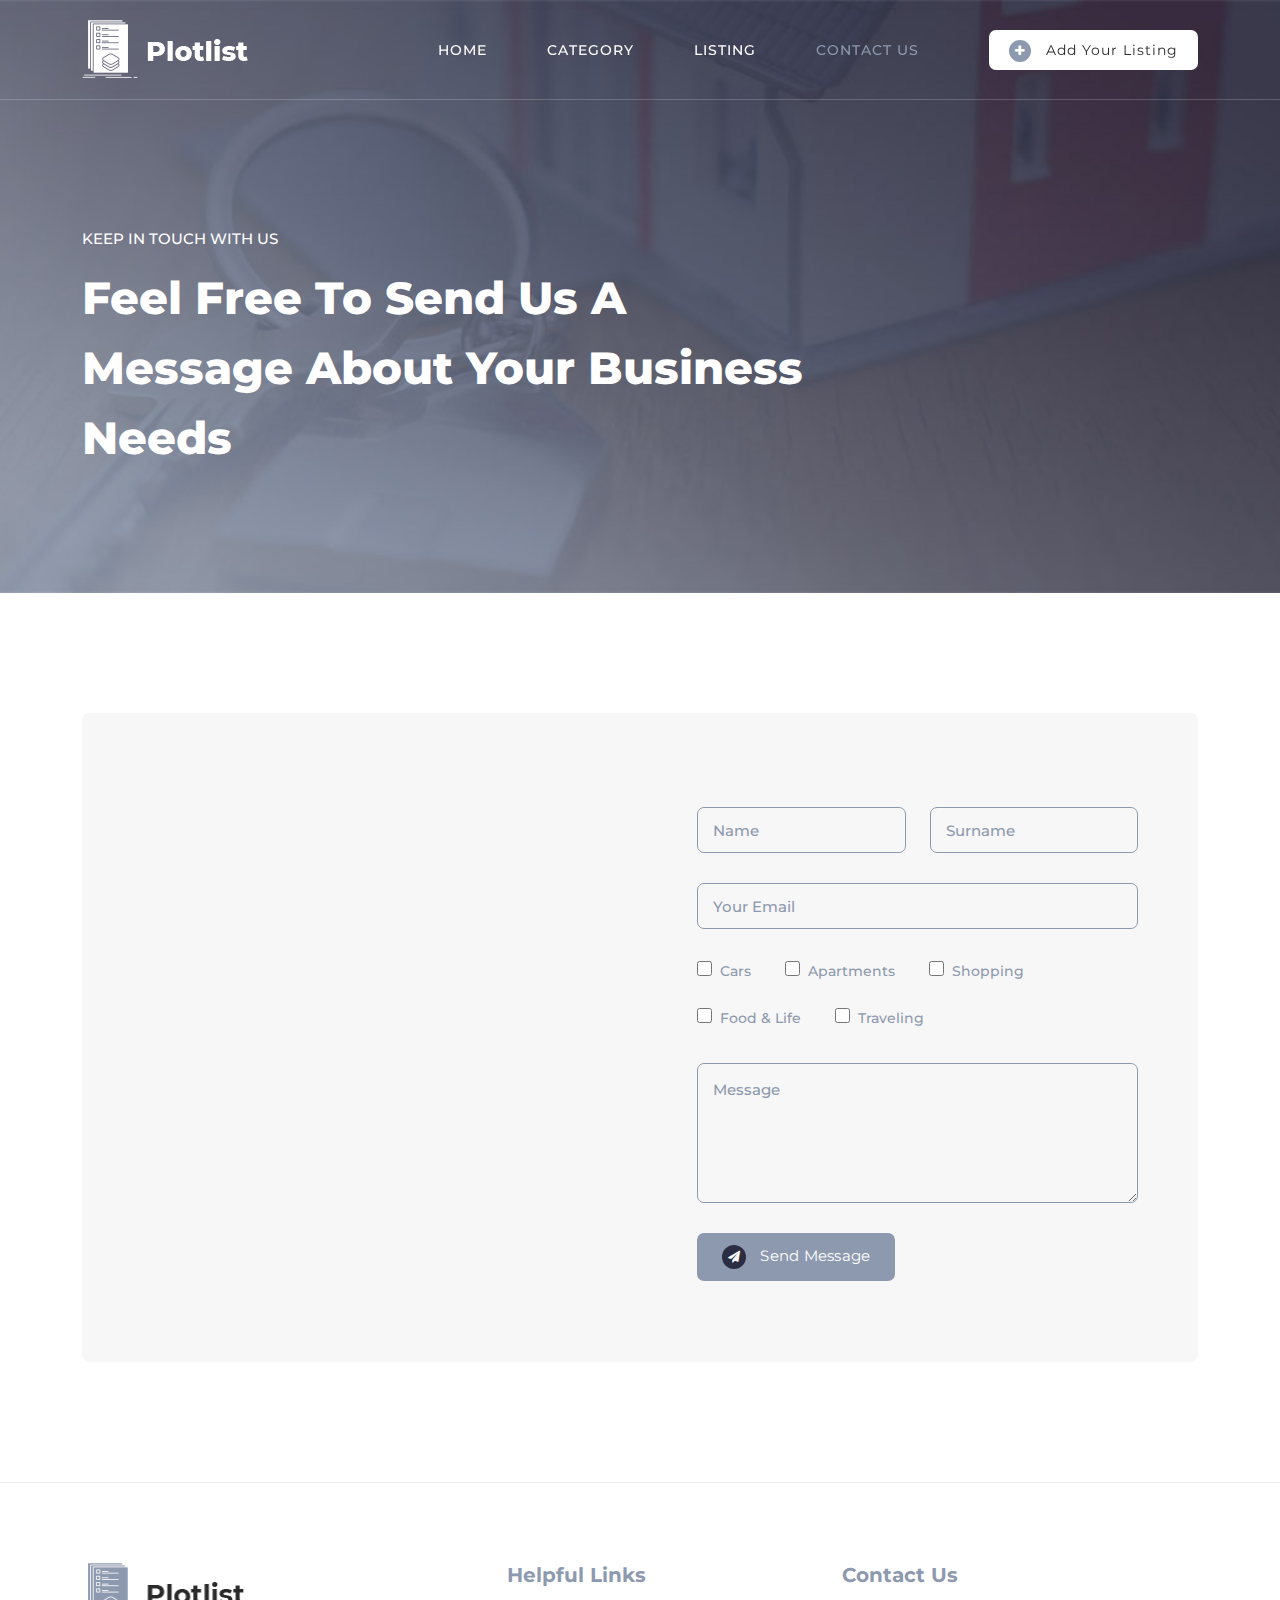
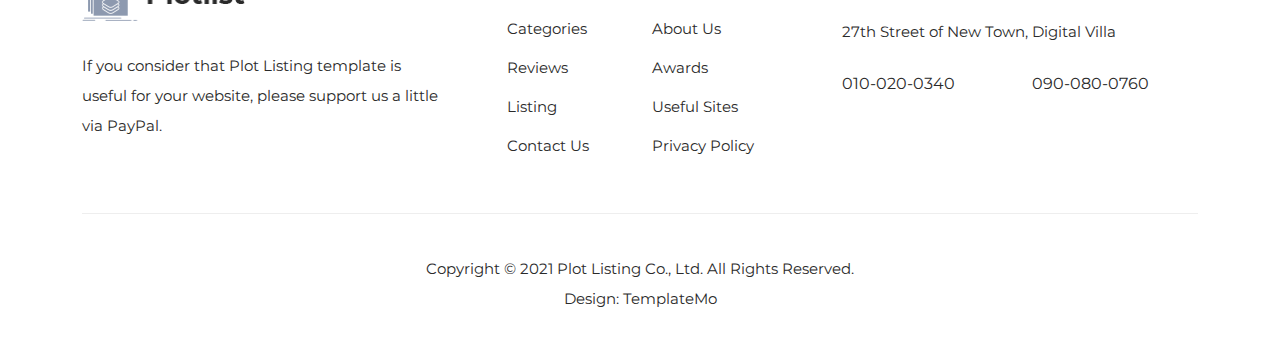
<file: WEB PARAWISITA/contact.html>
<!DOCTYPE html>
<html lang="en">

  <head>

    <meta charset="UTF-8">
    <meta name="viewport" content="width=device-width, initial-scale=1, shrink-to-fit=no">
    <meta name="description" content="">
    <meta name="author" content="">
    <link rel="preconnect" href="https://fonts.gstatic.com">
    <link href="https://fonts.googleapis.com/css2?family=Montserrat:wght@100;200;300;400;500;600;700;800;900&display=swap" rel="stylesheet">

    <title>Kontak</title>

    <!-- Bootstrap core CSS -->
    <link href="vendor/bootstrap/css/bootstrap.min.css" rel="stylesheet">


    <!-- Additional CSS Files -->
    <link rel="stylesheet" href="assets/css/fontawesome.css">
    <link rel="stylesheet" href="assets/css/templatemo-plot-listing.css">
    <link rel="stylesheet" href="assets/css/animated.css">
    <link rel="stylesheet" href="assets/css/owl.css">
<!--

TemplateMo 564 Plot Listing

https://templatemo.com/tm-564-plot-listing

-->
  </head>

<body>

  <!-- ***** Preloader Start ***** -->
  <div id="js-preloader" class="js-preloader">
    <div class="preloader-inner">
      <span class="dot"></span>
      <div class="dots">
        <span></span>
        <span></span>
        <span></span>
      </div>
    </div>
  </div>
  <!-- ***** Preloader End ***** -->

  <!-- ***** Header Area Start ***** -->
  <header class="header-area header-sticky wow slideInDown" data-wow-duration="0.75s" data-wow-delay="0s">
    <div class="container">
      <div class="row">
        <div class="col-12">
          <nav class="main-nav">
            <!-- ***** Logo Start ***** -->
            <a href="index.html" class="logo">
            </a>
            <!-- ***** Logo End ***** -->
            <!-- ***** Menu Start ***** -->
            <ul class="nav">
              <li><a href="index.html">Home</a></li>
              <li><a href="category.html">Category</a></li>
              <li><a href="listing.html">Listing</a></li>
              <li><a href="contact.html" class="active">Contact Us</a></li> 
              <li><div class="main-white-button"><a href="#"><i class="fa fa-plus"></i> Add Your Listing</a></div></li> 
            </ul>        
            <a class='menu-trigger'>
                <span>Menu</span>
            </a>
            <!-- ***** Menu End ***** -->
          </nav>
        </div>
      </div>
    </div>
  </header>
  <!-- ***** Header Area End ***** -->

  <div class="page-heading">
    <div class="container">
      <div class="row">
        <div class="col-lg-8">
          <div class="top-text header-text">
            <h6>Keep in touch with us</h6>
            <h2>Feel free to send us a message about your business needs</h2>
          </div>
        </div>
      </div>
    </div>
  </div>

  <div class="contact-page">
    <div class="container">
      <div class="row">
        <div class="col-lg-12">
          <div class="inner-content">
            <div class="row">
              <div class="col-lg-6">
                <div id="map">
                  <iframe src="https://maps.google.com/maps?q=Av.+L%C3%BAcio+Costa,+Rio+de+Janeiro+-+RJ,+Brazil&t=&z=13&ie=UTF8&iwloc=&output=embed" width="100%" height="650px" frameborder="0" style="border:0" allowfullscreen></iframe>
                </div>
              </div>
              <div class="col-lg-6 align-self-center">
                <form id="contact" action="" method="get">
                  <div class="row">
                    <div class="col-lg-6">
                      <fieldset>
                        <input type="name" name="name" id="name" placeholder="Name" autocomplete="on" required>
                      </fieldset>
                    </div>
                    <div class="col-lg-6">
                      <fieldset>
                        <input type="surname" name="surname" id="surname" placeholder="Surname" autocomplete="on" required>
                      </fieldset>
                    </div>
                    <div class="col-lg-12">
                      <fieldset>
                        <input type="text" name="email" id="email" pattern="[^ @]*@[^ @]*" placeholder="Your Email" required="">
                      </fieldset>
                    </div>
                    <div class="col-lg-12">
                      <ul>
                        <li><input type="checkbox" name="option1" value="cars"><span>Cars</span></li>
                        <li><input type="checkbox" name="option2" value="aparmtents"><span>Apartments</span></li>
                        <li><input type="checkbox" name="option3" value="shopping"><span>Shopping</span></li>
                        <li><input type="checkbox" name="option4" value="food"><span>Food &amp; Life</span></li>
                        <li><input type="checkbox" name="option5" value="traveling"><span>Traveling</span></li>
                      </ul>
                    </div>
                    <div class="col-lg-12">
                      <fieldset>
                        <textarea name="message" type="text" class="form-control" id="message" placeholder="Message" required=""></textarea>  
                      </fieldset>
                    </div>
                    <div class="col-lg-12">
                      <fieldset>
                        <button type="submit" id="form-submit" class="main-button "><i class="fa fa-paper-plane"></i> Send Message</button>
                      </fieldset>
                    </div>
                  </div>
                </form>
              </div>
            </div>
          </div>
        </div>
      </div>
    </div>
  </div>

  <footer>
    <div class="container">
      <div class="row">
        <div class="col-lg-4">
          <div class="about">
            <div class="logo">
              <img src="assets/images/black-logo.png" alt="Plot Listing Template">
            </div>
            <p>If you consider that <a rel="nofollow" href="https://templatemo.com/tm-564-plot-listing" target="_parent">Plot Listing template</a> is useful for your website, please <a rel="nofollow" href="https://www.paypal.me/templatemo" target="_blank">support us</a> a little via PayPal.</p>
          </div>
        </div>
        <div class="col-lg-4">
          <div class="helpful-links">
            <h4>Helpful Links</h4>
            <div class="row">
              <div class="col-lg-6">
                <ul>
                  <li><a href="#">Categories</a></li>
                  <li><a href="#">Reviews</a></li>
                  <li><a href="#">Listing</a></li>
                  <li><a href="#">Contact Us</a></li>
                </ul>
              </div>
              <div class="col-lg-6">
                <ul>
                  <li><a href="#">About Us</a></li>
                  <li><a href="#">Awards</a></li>
                  <li><a href="#">Useful Sites</a></li>
                  <li><a href="#">Privacy Policy</a></li>
                </ul>
              </div>
            </div>
          </div>
        </div>
        <div class="col-lg-4">
          <div class="contact-us">
            <h4>Contact Us</h4>
            <p>27th Street of New Town, Digital Villa</p>
            <div class="row">
              <div class="col-lg-6">
                <a href="#">010-020-0340</a>
              </div>
              <div class="col-lg-6">
                <a href="#">090-080-0760</a>
              </div>
            </div>
          </div>
        </div>
        <div class="col-lg-12">
          <div class="sub-footer">
            <p>Copyright © 2021 Plot Listing Co., Ltd. All Rights Reserved.
            <br>
			Design: <a rel="nofollow" href="https://templatemo.com" title="CSS Templates">TemplateMo</a></p>
          </div>
        </div>
      </div>
    </div>
  </footer>


  <!-- Scripts -->
  <script src="vendor/jquery/jquery.min.js"></script>
  <script src="vendor/bootstrap/js/bootstrap.bundle.min.js"></script>
  <script src="assets/js/owl-carousel.js"></script>
  <script src="assets/js/animation.js"></script>
  <script src="assets/js/imagesloaded.js"></script>
  <script src="assets/js/custom.js"></script>

</body>

</html>
</file>
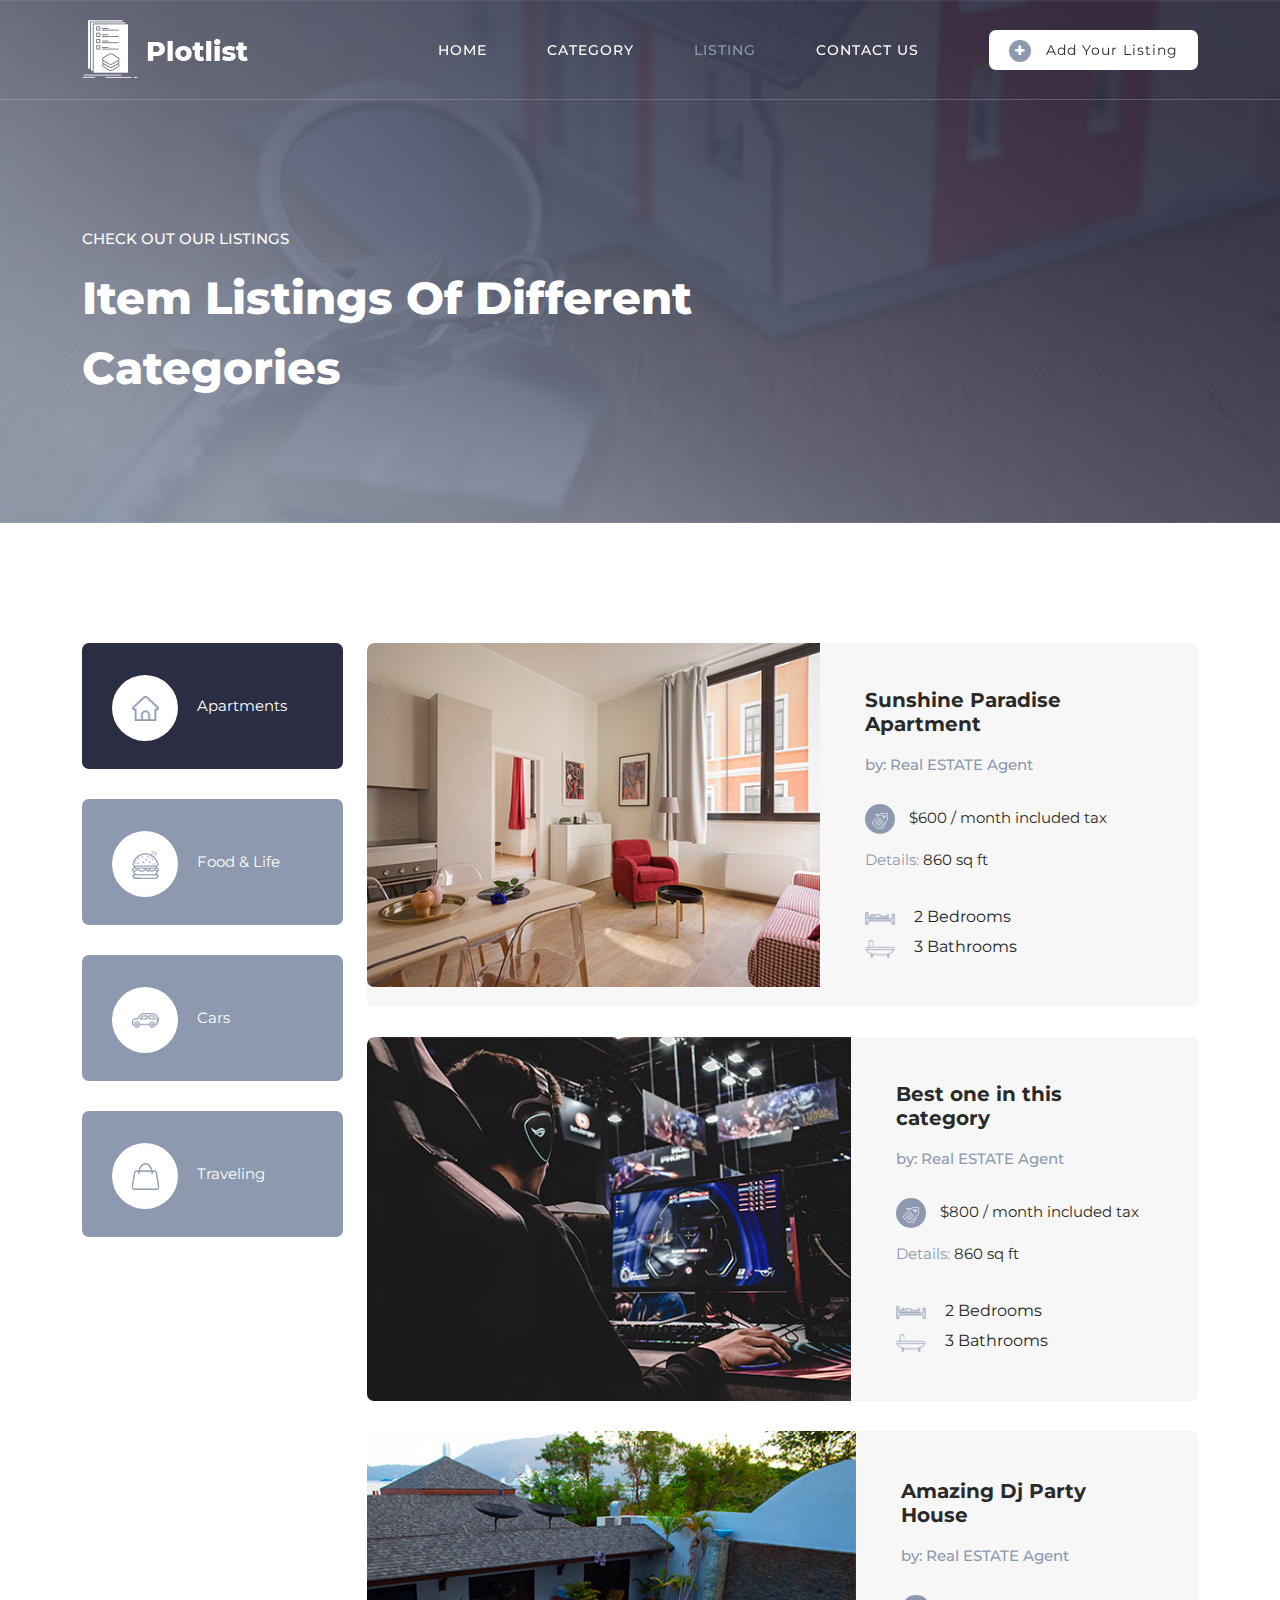
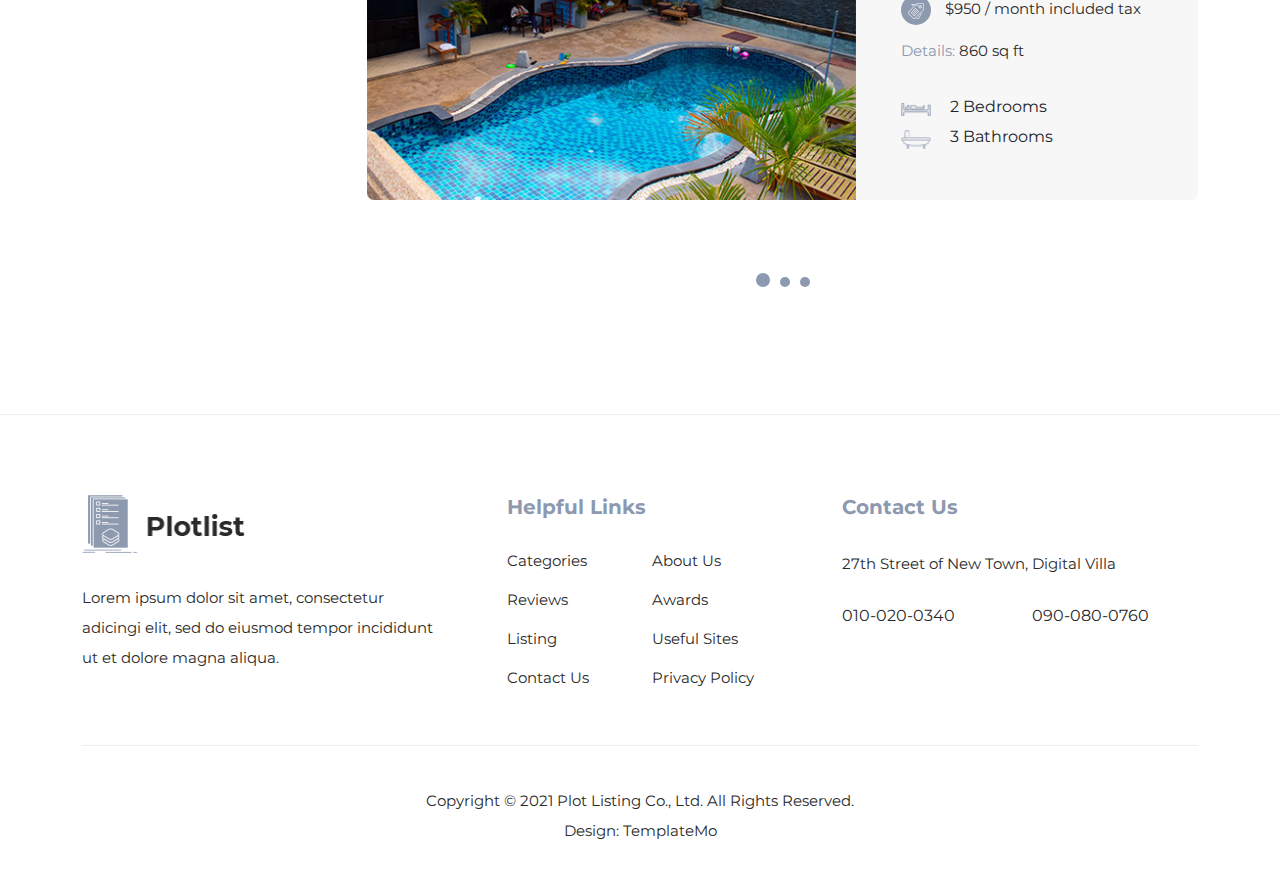
<file: WEB PARAWISITA/listing.html>
<!DOCTYPE html>
<html lang="en">

  <head>

    <meta charset="UTF-8">
    <meta name="viewport" content="width=device-width, initial-scale=1, shrink-to-fit=no">
    <meta name="description" content="">
    <meta name="author" content="">
    <link rel="preconnect" href="https://fonts.gstatic.com">
    <link href="https://fonts.googleapis.com/css2?family=Montserrat:wght@100;200;300;400;500;600;700;800;900&display=swap" rel="stylesheet">

    <title>Plot Listing Page</title>

    <!-- Bootstrap core CSS -->
    <link href="vendor/bootstrap/css/bootstrap.min.css" rel="stylesheet">


    <!-- Additional CSS Files -->
    <link rel="stylesheet" href="assets/css/fontawesome.css">
    <link rel="stylesheet" href="assets/css/templatemo-plot-listing.css">
    <link rel="stylesheet" href="assets/css/animated.css">
    <link rel="stylesheet" href="assets/css/owl.css">
<!--

TemplateMo 564 Plot Listing

https://templatemo.com/tm-564-plot-listing

-->
  </head>

<body>

  <!-- ***** Preloader Start ***** -->
  <div id="js-preloader" class="js-preloader">
    <div class="preloader-inner">
      <span class="dot"></span>
      <div class="dots">
        <span></span>
        <span></span>
        <span></span>
      </div>
    </div>
  </div>
  <!-- ***** Preloader End ***** -->

  <!-- ***** Header Area Start ***** -->
  <header class="header-area header-sticky wow slideInDown" data-wow-duration="0.75s" data-wow-delay="0s">
    <div class="container">
      <div class="row">
        <div class="col-12">
          <nav class="main-nav">
            <!-- ***** Logo Start ***** -->
            <a href="index.html" class="logo">
            </a>
            <!-- ***** Logo End ***** -->
            <!-- ***** Menu Start ***** -->
            <ul class="nav">
              <li><a href="index.html">Home</a></li>
              <li><a href="category.html">Category</a></li>
              <li><a href="listing.html" class="active">Listing</a></li>
              <li><a href="contact.html">Contact Us</a></li> 
              <li><div class="main-white-button"><a href="#"><i class="fa fa-plus"></i> Add Your Listing</a></div></li> 
            </ul>        
            <a class='menu-trigger'>
                <span>Menu</span>
            </a>
            <!-- ***** Menu End ***** -->
          </nav>
        </div>
      </div>
    </div>
  </header>
  <!-- ***** Header Area End ***** -->

  <div class="page-heading">
    <div class="container">
      <div class="row">
        <div class="col-lg-8">
          <div class="top-text header-text">
            <h6>Check Out Our Listings</h6>
            <h2>Item listings of Different Categories</h2>
          </div>
        </div>
      </div>
    </div>
  </div>

  <div class="listing-page">
    <div class="container">
      <div class="row">
        <div class="col-lg-12">
          <div class="naccs">
            <div class="grid">
              <div class="row">
                <div class="col-lg-3">
                  <div class="menu">
                    <div class="first-thumb active">
                      <div class="thumb">
                        <span class="icon"><img src="assets/images/search-icon-01.png" alt=""></span>
                        Apartments
                      </div>
                    </div>
                    <div>
                      <div class="thumb">                 
                        <span class="icon"><img src="assets/images/search-icon-02.png" alt=""></span>
                        Food &amp; Life
                      </div>
                    </div>
                    <div>
                      <div class="thumb">                 
                        <span class="icon"><img src="assets/images/search-icon-03.png" alt=""></span>
                        Cars
                      </div>
                    </div>
                    <div class="last-thumb">
                      <div class="thumb">                 
                        <span class="icon"><img src="assets/images/search-icon-04.png" alt=""></span>
                        Traveling
                      </div>
                    </div>
                  </div>
                </div> 
                <div class="col-lg-9">
                  <ul class="nacc">
                  <!-- first category listing of items -->
                    <li class="active">
                      <div>
                        <div class="col-lg-12">
                          <div class="owl-carousel owl-listing">
                            <div class="item">
                              <div class="row">
                                <div class="col-lg-12">
                                  <div class="listing-item">
                                    <div class="left-image">
                                      <a href="#"><img src="assets/images/listing-01.jpg" alt=""></a>
                                      <div class="hover-content">
                                        <div class="main-white-button">
                                          <a href="contact.html"><i class="fa fa-eye"></i> Contact Now</a>
                                        </div>
                                      </div>
                                    </div>
                                    <div class="right-content align-self-center">
                                      <a href="#"><h4>Sunshine Paradise Apartment</h4></a>
                                      <h6>by: Real ESTATE Agent</h6>
                                      <span class="price"><div class="icon"><img src="assets/images/listing-icon-01.png" alt=""></div> $600 / month included tax</span>
                                      <span class="details">Details: <em>860 sq ft</em></span>
                                      <span class="info"><img src="assets/images/listing-icon-02.png" alt=""> 2 Bedrooms<br><img src="assets/images/listing-icon-03.png" alt=""> 3 Bathrooms</span>
                                    </div>
                                  </div>
                                </div>
                                <div class="col-lg-12">
                                  <div class="listing-item">
                                    <div class="left-image">
                                      <a href="#"><img src="assets/images/listing-02.jpg" alt=""></a>
                                      <div class="hover-content">
                                        <div class="main-white-button">
                                          <a href="contact.html"><i class="fa fa-eye"></i> Contact Now</a>
                                        </div>
                                      </div>
                                    </div>
                                    <div class="right-content align-self-center">
                                      <a href="#"><h4>Best one in this category</h4></a>
                                      <h6>by: Real ESTATE Agent</h6>
                                      <span class="price"><div class="icon"><img src="assets/images/listing-icon-01.png" alt=""></div> $800 / month included tax</span>
                                      <span class="details">Details: <em>860 sq ft</em></span>
                                      <span class="info"><img src="assets/images/listing-icon-02.png" alt=""> 2 Bedrooms<br><img src="assets/images/listing-icon-03.png" alt=""> 3 Bathrooms</span>
                                    </div>
                                  </div>
                                </div>
                                <div class="col-lg-12">
                                  <div class="listing-item">
                                    <div class="left-image">
                                      <a href="#"><img src="assets/images/listing-03.jpg" alt=""></a>
                                      <div class="hover-content">
                                        <div class="main-white-button">
                                          <a href="contact.html"><i class="fa fa-eye"></i> Contact Now</a>
                                        </div>
                                      </div>
                                    </div>
                                    <div class="right-content align-self-center">
                                      <a href="#"><h4>Amazing Dj Party House</h4></a>
                                      <h6>by: Real ESTATE Agent</h6>
                                      <span class="price"><div class="icon"><img src="assets/images/listing-icon-01.png" alt=""></div> $950 / month included tax</span>
                                      <span class="details">Details: <em>860 sq ft</em></span>
                                      <span class="info"><img src="assets/images/listing-icon-02.png" alt=""> 2 Bedrooms<br><img src="assets/images/listing-icon-03.png" alt=""> 3 Bathrooms</span>
                                    </div>
                                  </div>
                                </div>
                              </div>
                            </div>
                            <div class="item">
                              <div class="row">
                                <div class="col-lg-12">
                                  <div class="listing-item">
                                    <div class="left-image">
                                      <a href="#"><img src="assets/images/listing-01.jpg" alt=""></a>
                                      <div class="hover-content">
                                        <div class="main-white-button">
                                          <a href="contact.html"><i class="fa fa-eye"></i> Contact Now</a>
                                        </div>
                                      </div>
                                    </div>
                                    <div class="right-content align-self-center">
                                      <a href="#"><h4>Sunshine Villa Condo</h4></a>
                                      <h6>by: Real ESTATE Agent</h6>
                                      <span class="price"><div class="icon"><img src="assets/images/listing-icon-01.png" alt=""></div> $450 / month included tax</span>
                                      <span class="details">Details: <em>860 sq ft</em></span>
                                      <span class="info"><img src="assets/images/listing-icon-02.png" alt=""> 2 Bedrooms<br><img src="assets/images/listing-icon-03.png" alt=""> 3 Bathrooms</span>
                                    </div>
                                  </div>
                                </div>
                                <div class="col-lg-12">
                                  <div class="listing-item">
                                    <div class="left-image">
                                      <a href="#"><img src="assets/images/listing-02.jpg" alt=""></a>
                                      <div class="hover-content">
                                        <div class="main-white-button">
                                          <a href="contact.html"><i class="fa fa-eye"></i> Contact Now</a>
                                        </div>
                                      </div>
                                    </div>
                                    <div class="right-content align-self-center">
                                      <a href="#"><h4>Gaming Studio Units</h4></a>
                                      <h6>by: Real ESTATE Agent</h6>
                                      <span class="price"><div class="icon"><img src="assets/images/listing-icon-01.png" alt=""></div> $550 / month included tax</span>
                                      <span class="details">Details: <em>860 sq ft</em></span>
                                      <span class="info"><img src="assets/images/listing-icon-02.png" alt=""> 2 Bedrooms<br><img src="assets/images/listing-icon-03.png" alt=""> 3 Bathrooms</span>
                                    </div>
                                  </div>
                                </div>
                                <div class="col-lg-12">
                                  <div class="listing-item">
                                    <div class="left-image">
                                      <a href="#"><img src="assets/images/listing-03.jpg" alt=""></a>
                                      <div class="hover-content">
                                        <div class="main-white-button">
                                          <a href="contact.html"><i class="fa fa-eye"></i> Contact Now</a>
                                        </div>
                                      </div>
                                    </div>
                                    <div class="right-content align-self-center">
                                      <a href="#"><h4>Amazing Dj Party House</h4></a>
                                      <h6>by: Real ESTATE Agent</h6>
                                      <span class="price"><div class="icon"><img src="assets/images/listing-icon-01.png" alt=""></div> $650 / month included tax</span>
                                      <span class="details">Details: <em>860 sq ft</em></span>
                                      <span class="info"><img src="assets/images/listing-icon-02.png" alt=""> 2 Bedrooms<br><img src="assets/images/listing-icon-03.png" alt=""> 3 Bathrooms</span>
                                    </div>
                                  </div>
                                </div>
                              </div>
                            </div>
                            
                            <!-- third page of first category -->
                            <div class="item">
                              <div class="row">
                                <div class="col-lg-12">
                                  <div class="listing-item">
                                    <div class="left-image">
                                      <a href="#"><img src="assets/images/listing-01.jpg" alt=""></a>
                                      <div class="hover-content">
                                        <div class="main-white-button">
                                          <a href="contact.html"><i class="fa fa-eye"></i> Contact Now</a>
                                        </div>
                                      </div>
                                    </div>
                                    <div class="right-content align-self-center">
                                      <a href="#"><h4>Third Page Apartment</h4></a>
                                      <h6>by: Real Estate Agent</h6>
                                      <span class="price"><div class="icon"><img src="assets/images/listing-icon-01.png" alt=""></div> $600 to $950 / month included tax</span>
                                      <span class="details">Details: <em>860 sq ft</em></span>
                                      <span class="info"><img src="assets/images/listing-icon-02.png" alt=""> 2 Bedrooms<br><img src="assets/images/listing-icon-03.png" alt=""> 3 Bathrooms</span>
                                    </div>
                                  </div>
                                </div>
                                <div class="col-lg-12">
                                  <div class="listing-item">
                                    <div class="left-image">
                                      <a href="#"><img src="assets/images/listing-02.jpg" alt=""></a>
                                      <div class="hover-content">
                                        <div class="main-white-button">
                                          <a href="contact.html"><i class="fa fa-eye"></i> Contact Now</a>
                                        </div>
                                      </div>
                                    </div>
                                    <div class="right-content align-self-center">
                                      <a href="#"><h4>New Gaming Townhouse</h4></a>
                                      <h6>by: Real ESTATE Agent</h6>
                                      <span class="price"><div class="icon"><img src="assets/images/listing-icon-01.png" alt=""></div> $840 / month included tax</span>
                                      <span class="details">Details: <em>860 sq ft</em></span>
                                      <span class="info"><img src="assets/images/listing-icon-02.png" alt=""> 2 Bedrooms<br><img src="assets/images/listing-icon-03.png" alt=""> 3 Bathrooms</span>
                                    </div>
                                  </div>
                                </div>
                                <div class="col-lg-12">
                                  <div class="listing-item">
                                    <div class="left-image">
                                      <a href="#"><img src="assets/images/listing-03.jpg" alt=""></a>
                                      <div class="hover-content">
                                        <div class="main-white-button">
                                          <a href="contact.html"><i class="fa fa-eye"></i> Contact Now</a>
                                        </div>
                                      </div>
                                    </div>
                                    <div class="right-content align-self-center">
                                      <a href="#"><h4>Amazing Party Villa</h4></a>
                                      <h6>by: Real ESTATE Agent</h6>
                                      <span class="price"><div class="icon"><img src="assets/images/listing-icon-01.png" alt=""></div> $950 / month included tax</span>
                                      <span class="details">Details: <em>860 sq ft</em></span>
                                      <span class="info"><img src="assets/images/listing-icon-02.png" alt=""> 2 Bedrooms<br><img src="assets/images/listing-icon-03.png" alt=""> 3 Bathrooms</span>
                                    </div>
                                  </div>
                                </div>
                              </div>
                            </div>
                          </div>
                        </div>
                      </div>
                    </li>
                    
                    <!-- second category listing of items -->
                    <li>
                      <div>
                        <div class="col-lg-12">
                          <div class="owl-carousel owl-listing">
                            <div class="item">
                              <div class="row">
                                <div class="col-lg-12">
                                  <div class="listing-item">
                                    <div class="left-image">
                                      <a href="#"><img src="assets/images/listing-04.jpg" alt=""></a>
                                      <div class="hover-content">
                                        <div class="main-white-button">
                                          <a href="contact.html"><i class="fa fa-eye"></i> Contact Now</a>
                                        </div>
                                      </div>
                                    </div>
                                    <div class="right-content align-self-center">
                                      <a href="#"><h4>Food First page</h4></a>
                                      <h6>by: Food Delivery</h6>
                                      <span class="price"><div class="icon"><img src="assets/images/listing-icon-01.png" alt=""></div> $600 / month included tax</span>
                                      <span class="details">Details: <em>860 sq ft</em></span>
                                      <span class="info"><img src="assets/images/listing-icon-02.png" alt=""> 2 Bedrooms<br><img src="assets/images/listing-icon-03.png" alt=""> 3 Bathrooms</span>
                                    </div>
                                  </div>
                                </div>
                                <div class="col-lg-12">
                                  <div class="listing-item">
                                    <div class="left-image">
                                      <a href="#"><img src="assets/images/listing-05.jpg" alt=""></a>
                                      <div class="hover-content">
                                        <div class="main-white-button">
                                          <a href="contact.html"><i class="fa fa-eye"></i> Contact Now</a>
                                        </div>
                                      </div>
                                    </div>
                                    <div class="right-content align-self-center">
                                      <a href="#"><h4>Food Item 2</h4></a>
                                      <h6>by: Food Delivery</h6>
                                      <span class="price"><div class="icon"><img src="assets/images/listing-icon-01.png" alt=""></div> $540 / month included tax</span>
                                      <span class="details">Details: <em>860 sq ft</em></span>
                                      <span class="info"><img src="assets/images/listing-icon-02.png" alt=""> 2 Bedrooms<br><img src="assets/images/listing-icon-03.png" alt=""> 3 Bathrooms</span>
                                    </div>
                                  </div>
                                </div>
                                <div class="col-lg-12">
                                  <div class="listing-item">
                                    <div class="left-image">
                                      <a href="#"><img src="assets/images/listing-03.jpg" alt=""></a>
                                      <div class="hover-content">
                                        <div class="main-white-button">
                                          <a href="contact.html"><i class="fa fa-eye"></i> Contact Now</a>
                                        </div>
                                      </div>
                                    </div>
                                    <div class="right-content align-self-center">
                                      <a href="#"><h4>Food Item 3</h4></a>
                                      <h6>by: Food Delivery</h6>
                                      <span class="price"><div class="icon"><img src="assets/images/listing-icon-01.png" alt=""></div> $720 / month included tax</span>
                                      <span class="details">Details: <em>860 sq ft</em></span>
                                      <span class="info"><img src="assets/images/listing-icon-02.png" alt=""> 2 Bedrooms<br><img src="assets/images/listing-icon-03.png" alt=""> 3 Bathrooms</span>
                                    </div>
                                  </div>
                                </div>
                              </div>
                            </div>
                            
                            <!-- second category second page -->
                            <div class="item">
                              <div class="row">
                                <div class="col-lg-12">
                                  <div class="listing-item">
                                    <div class="left-image">
                                      <a href="#"><img src="assets/images/listing-05.jpg" alt=""></a>
                                      <div class="hover-content">
                                        <div class="main-white-button">
                                          <a href="contact.html"><i class="fa fa-eye"></i> Contact Now</a>
                                        </div>
                                      </div>
                                    </div>
                                    <div class="right-content align-self-center">
                                      <a href="#"><h4>FOOD Second Page</h4></a>
                                      <h6>by: Food Delivery</h6>
                                      <span class="price"><div class="icon"><img src="assets/images/listing-icon-01.png" alt=""></div> $420 / month included tax</span>
                                      <span class="details">Details: <em>860 sq ft</em></span>
                                      <span class="info"><img src="assets/images/listing-icon-02.png" alt=""> 2 Bedrooms<br><img src="assets/images/listing-icon-03.png" alt=""> 3 Bathrooms</span>
                                    </div>
                                  </div>
                                </div>
                                <div class="col-lg-12">
                                  <div class="listing-item">
                                    <div class="left-image">
                                      <a href="#"><img src="assets/images/listing-04.jpg" alt=""></a>
                                      <div class="hover-content">
                                        <div class="main-white-button">
                                          <a href="contact.html"><i class="fa fa-eye"></i> Contact Now</a>
                                        </div>
                                      </div>
                                    </div>
                                    <div class="right-content align-self-center">
                                      <a href="#"><h4>Best Food Item 5</h4></a>
                                      <h6>by: Food Delivery</h6>
                                      <span class="price"><div class="icon"><img src="assets/images/listing-icon-01.png" alt=""></div> $450 / month included tax</span>
                                      <span class="details">Details: <em>860 sq ft</em></span>
                                      <span class="info"><img src="assets/images/listing-icon-02.png" alt=""> 2 Bedrooms<br><img src="assets/images/listing-icon-03.png" alt=""> 3 Bathrooms</span>
                                    </div>
                                  </div>
                                </div>
                                <div class="col-lg-12">
                                  <div class="listing-item">
                                    <div class="left-image">
                                      <a href="#"><img src="assets/images/listing-03.jpg" alt=""></a>
                                      <div class="hover-content">
                                        <div class="main-white-button">
                                          <a href="contact.html"><i class="fa fa-eye"></i> Contact Now</a>
                                        </div>
                                      </div>
                                    </div>
                                    <div class="right-content align-self-center">
                                      <a href="#"><h4>Amazing Food Item 6</h4></a>
                                      <h6>by: Food Delivery</h6>
                                      <span class="price"><div class="icon"><img src="assets/images/listing-icon-01.png" alt=""></div> $500 / month included tax</span>
                                      <span class="details">Details: <em>860 sq ft</em></span>
                                      <span class="info"><img src="assets/images/listing-icon-02.png" alt=""> 2 Bedrooms<br><img src="assets/images/listing-icon-03.png" alt=""> 3 Bathrooms</span>
                                    </div>
                                  </div>
                                </div>
                              </div>
                            </div>


                          </div>
                        </div>
                      </div>
                    </li>
                    
                    <!-- third category first page -->
                    <li>
                      <div>
                        <div class="col-lg-12">
                          <div class="owl-carousel owl-listing">
                            <div class="item">
                              <div class="row">
                                <div class="col-lg-12">
                                  <div class="listing-item">
                                    <div class="left-image">
                                      <a href="#"><img src="assets/images/listing-05.jpg" alt=""></a>
                                      <div class="hover-content">
                                        <div class="main-white-button">
                                          <a href="contact.html"><i class="fa fa-eye"></i> Contact Now</a>
                                        </div>
                                      </div>
                                    </div>
                                    <div class="right-content align-self-center">
                                      <a href="#"><h4>Third Category First Page</h4></a>
                                      <h6>by: Sale Agent</h6>
                                      <span class="price"><div class="icon"><img src="assets/images/listing-icon-01.png" alt=""></div> $750 / month included tax</span>
                                      <span class="details">Details: <em>860 sq ft</em></span>
                                      <span class="info"><img src="assets/images/listing-icon-02.png" alt=""> 2 Bedrooms<br><img src="assets/images/listing-icon-03.png" alt=""> 3 Bathrooms</span>
                                    </div>
                                  </div>
                                </div>
                                <div class="col-lg-12">
                                  <div class="listing-item">
                                    <div class="left-image">
                                      <a href="#"><img src="assets/images/listing-04.jpg" alt=""></a>
                                      <div class="hover-content">
                                        <div class="main-white-button">
                                          <a href="contact.html"><i class="fa fa-eye"></i> Contact Now</a>
                                        </div>
                                      </div>
                                    </div>
                                    <div class="right-content align-self-center">
                                      <a href="#"><h4>Car Item 2</h4></a>
                                      <h6>by: Sale Agent</h6>
                                      <span class="price"><div class="icon"><img src="assets/images/listing-icon-01.png" alt=""></div> $880 / month included tax</span>
                                      <span class="details">Details: <em>860 sq ft</em></span>
                                      <span class="info"><img src="assets/images/listing-icon-02.png" alt=""> 2 Bedrooms<br><img src="assets/images/listing-icon-03.png" alt=""> 3 Bathrooms</span>
                                    </div>
                                  </div>
                                </div>
                                <div class="col-lg-12">
                                  <div class="listing-item">
                                    <div class="left-image">
                                      <a href="#"><img src="assets/images/listing-03.jpg" alt=""></a>
                                      <div class="hover-content">
                                        <div class="main-white-button">
                                          <a href="contact.html"><i class="fa fa-eye"></i> Contact Now</a>
                                        </div>
                                      </div>
                                    </div>
                                    <div class="right-content align-self-center">
                                      <a href="#"><h4>Car Item 3</h4></a>
                                      <h6>by: Sale Agent</h6>
                                      <span class="price"><div class="icon"><img src="assets/images/listing-icon-01.png" alt=""></div> $770 / month included tax</span>
                                      <span class="details">Details: <em>860 sq ft</em></span>
                                      <span class="info"><img src="assets/images/listing-icon-02.png" alt=""> 2 Bedrooms<br><img src="assets/images/listing-icon-03.png" alt=""> 3 Bathrooms</span>
                                    </div>
                                  </div>
                                </div>
                              </div>
                            </div>
                            
                            <!-- third category second page -->
                            <div class="item">
                              <div class="row">
                                <div class="col-lg-12">
                                  <div class="listing-item">
                                    <div class="left-image">
                                      <a href="#"><img src="assets/images/listing-01.jpg" alt=""></a>
                                      <div class="hover-content">
                                        <div class="main-white-button">
                                          <a href="contact.html"><i class="fa fa-eye"></i> Contact Now</a>
                                        </div>
                                      </div>
                                    </div>
                                    <div class="right-content align-self-center">
                                      <a href="#"><h4>Third Category Second Page</h4></a>
                                      <h6>by: Sale Agent</h6>
                                      <span class="price"><div class="icon"><img src="assets/images/listing-icon-01.png" alt=""></div> $660 / month included tax</span>
                                      <span class="details">Details: <em>860 sq ft</em></span>
                                      <span class="info"><img src="assets/images/listing-icon-02.png" alt=""> 2 Bedrooms<br><img src="assets/images/listing-icon-03.png" alt=""> 3 Bathrooms</span>
                                    </div>
                                  </div>
                                </div>
                                <div class="col-lg-12">
                                  <div class="listing-item">
                                    <div class="left-image">
                                      <a href="#"><img src="assets/images/listing-02.jpg" alt=""></a>
                                      <div class="hover-content">
                                        <div class="main-white-button">
                                          <a href="contact.html"><i class="fa fa-eye"></i> Contact Now</a>
                                        </div>
                                      </div>
                                    </div>
                                    <div class="right-content align-self-center">
                                      <a href="#"><h4>Car Item 5</h4></a>
                                      <h6>by: Sale Agent</h6>
                                      <span class="price"><div class="icon"><img src="assets/images/listing-icon-01.png" alt=""></div> $550 / month included tax</span>
                                      <span class="details">Details: <em>860 sq ft</em></span>
                                      <span class="info"><img src="assets/images/listing-icon-02.png" alt=""> 2 Bedrooms<br><img src="assets/images/listing-icon-03.png" alt=""> 3 Bathrooms</span>
                                    </div>
                                  </div>
                                </div>
                                <div class="col-lg-12">
                                  <div class="listing-item">
                                    <div class="left-image">
                                      <a href="#"><img src="assets/images/listing-06.jpg" alt=""></a>
                                      <div class="hover-content">
                                        <div class="main-white-button">
                                          <a href="contact.html"><i class="fa fa-eye"></i> Contact Now</a>
                                        </div>
                                      </div>
                                    </div>
                                    <div class="right-content align-self-center">
                                      <a href="#"><h4>Car Item 6</h4></a>
                                      <h6>by: Sale Agent</h6>
                                      <span class="price"><div class="icon"><img src="assets/images/listing-icon-01.png" alt=""></div> $440 / month included tax</span>
                                      <span class="details">Details: <em>860 sq ft</em></span>
                                      <span class="info"><img src="assets/images/listing-icon-02.png" alt=""> 2 Bedrooms<br><img src="assets/images/listing-icon-03.png" alt=""> 3 Bathrooms</span>
                                    </div>
                                  </div>
                                </div>
                              </div>
                            </div>
                            
                            <!-- third category third page -->
                            <!-- NONE -->
                            
                            
                          </div>
                        </div>
                      </div>
                    </li>
                    
                    <!-- 4th category 1st page -->
                    <li>
                      <div>
                        <div class="col-lg-12">
                          <div class="owl-carousel owl-listing">
                            <div class="item">
                              <div class="row">
                                <div class="col-lg-12">
                                  <div class="listing-item">
                                    <div class="left-image">
                                      <a href="#"><img src="assets/images/listing-06.jpg" alt=""></a>
                                      <div class="hover-content">
                                        <div class="main-white-button">
                                          <a href="contact.html"><i class="fa fa-eye"></i> Contact Now</a>
                                        </div>
                                      </div>
                                    </div>
                                    <div class="right-content align-self-center">
                                      <a href="#"><h4>Traveling Item 1</h4></a>
                                      <h6>by: Travel Agent</h6>
                                      <span class="price"><div class="icon"><img src="assets/images/listing-icon-01.png" alt=""></div> $400 / month included tax</span>
                                      <span class="details">Details: <em>860 sq ft</em></span>
                                      <span class="info"><img src="assets/images/listing-icon-02.png" alt=""> 2 Bedrooms<br><img src="assets/images/listing-icon-03.png" alt=""> 3 Bathrooms</span>
                                    </div>
                                  </div>
                                </div>
                                <div class="col-lg-12">
                                  <div class="listing-item">
                                    <div class="left-image">
                                      <a href="#"><img src="assets/images/listing-04.jpg" alt=""></a>
                                      <div class="hover-content">
                                        <div class="main-white-button">
                                          <a href="contact.html"><i class="fa fa-eye"></i> Contact Now</a>
                                        </div>
                                      </div>
                                    </div>
                                    <div class="right-content align-self-center">
                                      <a href="#"><h4>Traveling Item 2</h4></a>
                                      <h6>by: Travel Agent</h6>
                                      <span class="price"><div class="icon"><img src="assets/images/listing-icon-01.png" alt=""></div> $500 / month included tax</span>
                                      <span class="details">Details: <em>860 sq ft</em></span>
                                      <span class="info"><img src="assets/images/listing-icon-02.png" alt=""> 2 Bedrooms<br><img src="assets/images/listing-icon-03.png" alt=""> 3 Bathrooms</span>
                                    </div>
                                  </div>
                                </div>
                                <div class="col-lg-12">
                                  <div class="listing-item">
                                    <div class="left-image">
                                      <a href="#"><img src="assets/images/listing-03.jpg" alt=""></a>
                                      <div class="hover-content">
                                        <div class="main-white-button">
                                          <a href="contact.html"><i class="fa fa-eye"></i> Contact Now</a>
                                        </div>
                                      </div>
                                    </div>
                                    <div class="right-content align-self-center">
                                      <a href="#"><h4>Traveling Item 3</h4></a>
                                      <h6>by: Travel Agent</h6>
                                      <span class="price"><div class="icon"><img src="assets/images/listing-icon-01.png" alt=""></div> $342 / month included tax</span>
                                      <span class="details">Details: <em>860 sq ft</em></span>
                                      <span class="info"><img src="assets/images/listing-icon-02.png" alt=""> 2 Bedrooms<br><img src="assets/images/listing-icon-03.png" alt=""> 3 Bathrooms</span>
                                    </div>
                                  </div>
                                </div>
                              </div>
                            </div>
                            
                            <!-- 4th category 2nd page -->
                            <div class="item">
                              <div class="row">
                                <div class="col-lg-12">
                                  <div class="listing-item">
                                    <div class="left-image">
                                      <a href="#"><img src="assets/images/listing-05.jpg" alt=""></a>
                                      <div class="hover-content">
                                        <div class="main-white-button">
                                          <a href="contact.html"><i class="fa fa-eye"></i> Contact Now</a>
                                        </div>
                                      </div>
                                    </div>
                                    <div class="right-content align-self-center">
                                      <a href="#"><h4>4th Category 2nd Page</h4></a>
                                      <h6>by: Travel Agent</h6>
                                      <span class="price"><div class="icon"><img src="assets/images/listing-icon-01.png" alt=""></div> $268 / month included tax</span>
                                      <span class="details">Details: <em>860 sq ft</em></span>
                                      <span class="info"><img src="assets/images/listing-icon-02.png" alt=""> 2 Bedrooms<br><img src="assets/images/listing-icon-03.png" alt=""> 3 Bathrooms</span>
                                    </div>
                                  </div>
                                </div>
                                <div class="col-lg-12">
                                  <div class="listing-item">
                                    <div class="left-image">
                                      <a href="#"><img src="assets/images/listing-06.jpg" alt=""></a>
                                      <div class="hover-content">
                                        <div class="main-white-button">
                                          <a href="contact.html"><i class="fa fa-eye"></i> Contact Now</a>
                                        </div>
                                      </div>
                                    </div>
                                    <div class="right-content align-self-center">
                                      <a href="#"><h4>Traveling Item 5</h4></a>
                                      <h6>by: Travel Agent</h6>
                                      <span class="price"><div class="icon"><img src="assets/images/listing-icon-01.png" alt=""></div> $145 / month included tax</span>
                                      <span class="details">Details: <em>860 sq ft</em></span>
                                      <span class="info"><img src="assets/images/listing-icon-02.png" alt=""> 2 Bedrooms<br><img src="assets/images/listing-icon-03.png" alt=""> 3 Bathrooms</span>
                                    </div>
                                  </div>
                                </div>
                                <div class="col-lg-12">
                                  <div class="listing-item">
                                    <div class="left-image">
                                      <a href="#"><img src="assets/images/listing-03.jpg" alt=""></a>
                                      <div class="hover-content">
                                        <div class="main-white-button">
                                          <a href="contact.html"><i class="fa fa-eye"></i> Contact Now</a>
                                        </div>
                                      </div>
                                    </div>
                                    <div class="right-content align-self-center">
                                      <a href="#"><h4>Traveling Item 6</h4></a>
                                      <h6>by: Travel Agent</h6>
                                      <span class="price"><div class="icon"><img src="assets/images/listing-icon-01.png" alt=""></div> $240 / month included tax</span>
                                      <span class="details">Details: <em>860 sq ft</em></span>
                                      <span class="info"><img src="assets/images/listing-icon-02.png" alt=""> 2 Bedrooms<br><img src="assets/images/listing-icon-03.png" alt=""> 3 Bathrooms</span>
                                    </div>
                                  </div>
                                </div>
                              </div>
                            </div>
                            
                            <!-- 4th category 3rd page -->
                            <div class="item">
                              <div class="row">
                                <div class="col-lg-12">
                                  <div class="listing-item">
                                    <div class="left-image">
                                      <a href="#"><img src="assets/images/listing-06.jpg" alt=""></a>
                                      <div class="hover-content">
                                        <div class="main-white-button">
                                          <a href="contact.html"><i class="fa fa-eye"></i> Contact Now</a>
                                        </div>
                                      </div>
                                    </div>
                                    <div class="right-content align-self-center">
                                      <a href="#"><h4>4th Category 3rd Page</h4></a>
                                      <h6>by: Travel Agent</h6>
                                      <span class="price"><div class="icon"><img src="assets/images/listing-icon-01.png" alt=""></div> $360 / month included tax</span>
                                      <span class="details">Details: <em>860 sq ft</em></span>
                                      <span class="info"><img src="assets/images/listing-icon-02.png" alt=""> 2 Bedrooms<br><img src="assets/images/listing-icon-03.png" alt=""> 3 Bathrooms</span>
                                    </div>
                                  </div>
                                </div>
                                
                                
                              </div>
                            </div>
                          </div>
                        </div>
                      </div>
                    </li>
                  
                    
                  </ul>
                  
                </div>          
              </div>
            </div>
          </div>
        </div>
      </div>
    </div>
  </div>

  <footer>
    <div class="container">
      <div class="row">
        <div class="col-lg-4">
          <div class="about">
            <div class="logo">
              <img src="assets/images/black-logo.png" alt="">
            </div>
            <p>Lorem ipsum dolor sit amet, consectetur adicingi elit, sed do eiusmod tempor incididunt ut et dolore magna aliqua.</p>
          </div>
        </div>
        <div class="col-lg-4">
          <div class="helpful-links">
            <h4>Helpful Links</h4>
            <div class="row">
              <div class="col-lg-6">
                <ul>
                  <li><a href="#">Categories</a></li>
                  <li><a href="#">Reviews</a></li>
                  <li><a href="#">Listing</a></li>
                  <li><a href="#">Contact Us</a></li>
                </ul>
              </div>
              <div class="col-lg-6">
                <ul>
                  <li><a href="#">About Us</a></li>
                  <li><a href="#">Awards</a></li>
                  <li><a href="#">Useful Sites</a></li>
                  <li><a href="#">Privacy Policy</a></li>
                </ul>
              </div>
            </div>
          </div>
        </div>
        <div class="col-lg-4">
          <div class="contact-us">
            <h4>Contact Us</h4>
            <p>27th Street of New Town, Digital Villa</p>
            <div class="row">
              <div class="col-lg-6">
                <a href="#">010-020-0340</a>
              </div>
              <div class="col-lg-6">
                <a href="#">090-080-0760</a>
              </div>
            </div>
          </div>
        </div>
        <div class="col-lg-12">
          <div class="sub-footer">
            <p>Copyright © 2021 Plot Listing Co., Ltd. All Rights Reserved.
            <br>
			Design: <a rel="nofollow" href="https://templatemo.com" title="CSS Templates">TemplateMo</a></p>
          </div>
        </div>
      </div>
    </div>
  </footer>

  <!-- Scripts -->
  <script src="vendor/jquery/jquery.min.js"></script>
  <script src="vendor/bootstrap/js/bootstrap.bundle.min.js"></script>
  <script src="assets/js/owl-carousel.js"></script>
  <script src="assets/js/animation.js"></script>
  <script src="assets/js/imagesloaded.js"></script>
  <script src="assets/js/custom.js"></script>

</body>

</html>
</file>
<file: WEB PARAWISITA/assets/css/templatemo-plot-listing.css>
/*

TemplateMo 564 Plot Listing

https://templatemo.com/tm-564-plot-listing

*/

/* ---------------------------------------------
Table of contents
------------------------------------------------
01. font & reset css
02. reset
03. global styles
04. header
05. banner
06. features
07. testimonials
08. contact
09. footer
10. preloader
11. search
12. portfolio

--------------------------------------------- */
/* 
---------------------------------------------
font & reset css
--------------------------------------------- 
*/
@import url('https://fonts.googleapis.com/css2?family=Montserrat:wght@100;200;300;400;500;600;700;800;900&display=swap');
/* 
---------------------------------------------
reset
--------------------------------------------- 
*/
html, body, div, span, applet, object, iframe, h1, h2, h3, h4, h5, h6, p, blockquote, div
pre, a, abbr, acronym, address, big, cite, code, del, dfn, em, font, img, ins, kbd, q,
s, samp, small, strike, strong, sub, sup, tt, var, b, u, i, center, dl, dt, dd, ol, ul, li,
figure, header, nav, section, article, aside, footer, figcaption {
  margin: 0;
  padding: 0;
  border: 0;
  outline: 0;
}

/* clear fix */
.grid:after {
  content: '';
  display: block;
  clear: both;
}

/* ---- .grid-item ---- */

.grid-sizer,
.grid-item {
  width: 50%;
}

.grid-item {
  float: left;
}

.grid-item img {
  display: block;
  max-width: 100%;
}

.clearfix:after {
  content: ".";
  display: block;
  clear: both;
  visibility: hidden;
  line-height: 0;
  height: 0;
}

.clearfix {
  display: inline-block;
}

html[xmlns] .clearfix {
  display: block;
}

* html .clearfix {
  height: 1%;
}

ul, li {
  padding: 0;
  margin: 0;
  list-style: none;
}

header, nav, section, article, aside, footer, hgroup {
  display: block;
}

* {
  box-sizing: border-box;
}

html, body {
  font-family: 'Montserrat', sans-serif;
  font-weight: 400;
  background-color: #fff;
  -ms-text-size-adjust: 100%;
  -webkit-font-smoothing: antialiased;
  -moz-osx-font-smoothing: grayscale;
}

a {
  text-decoration: none !important;
}

h1, h2, h3, h4, h5, h6 {
  margin-top: 0px;
  margin-bottom: 0px;
}

ul {
  margin-bottom: 0px;
}

p {
  font-size: 15px;
  line-height: 30px;
  color: #2a2a2a;
}

img {
  margin-bottom: -3px;
  width: 100%;
  overflow: hidden;
}

/* 
---------------------------------------------
global styles
--------------------------------------------- 
*/
html,
body {
  background: #fff;
  font-family: 'Montserrat', sans-serif;
}

::selection {
  background: #03a4ed;
  color: #fff;
}

::-moz-selection {
  background: #03a4ed;
  color: #fff;
}

@media (max-width: 991px) {
  html, body {
    overflow-x: hidden;
  }
  .mobile-top-fix {
    margin-top: 30px;
    margin-bottom: 0px;
  }
  .mobile-bottom-fix {
    margin-bottom: 30px;
  }
  .mobile-bottom-fix-big {
    margin-bottom: 60px;
  }
}

.page-section {
  margin-top: 120px;
}

.section-heading h2 {
  font-size: 35px;
  margin-bottom: 25px;
  text-transform: capitalize;
  color: #2a2a2a;
  font-weight: 700;
  position: relative;
  z-index: 2;
  line-height: 44px;
}

.section-heading h6 {
  text-transform: uppercase;
  font-size: 15px;
  font-weight: 500;
  color: #8d99af;
}

.main-white-button a {
  display: inline-block;
  background-color: #fff;
  font-size: 15px;
  font-weight: 400;
  color: #2a2a2a;
  text-transform: capitalize;
  padding: 12px 25px;
  border-radius: 7px;
  letter-spacing: 0.25px;
  transition: all .3s;
}

.main-white-button a i {
  margin-right: 10px;
  width: 22px;
  height: 22px;
  background-color: #8d99af;
  color: #fff;
  border-radius: 50%;
  display: inline-block;
  text-align: center;
  font-size: 12px;
  line-height: 22px;
}

.main-white-button a:hover {
  background-color: #8d99af;
  color: #fff;
}

/* 
---------------------------------------------
header
--------------------------------------------- 
*/

.background-header {
  background-color: #fff!important;
  height: 80px!important;
  position: fixed!important;
  top: 0px;
  left: 0px;
  right: 0px;
  box-shadow: 0px 0px 10px rgba(0,0,0,0.15)!important;
}

.background-header .logo,
.background-header .main-nav .nav li a {
  color: #1e1e1e!important;
}

.background-header .main-nav .nav li:hover a {
  color: #8d99af!important;
}

.background-header .nav li a.active {
  color: #8d99af!important;
}

.header-area {
  background-color: transparent;
  border-bottom: 1px solid rgba(250,250,250,0.2);
  position: fixed;
  top: 0px;
  left: 0px;
  right: 0px;
  z-index: 100;
  height: 100px;
  -webkit-transition: all .5s ease 0s;
  -moz-transition: all .5s ease 0s;
  -o-transition: all .5s ease 0s;
  transition: all .5s ease 0s;
}

.header-area .main-nav {
  min-height: 80px;
  background: transparent;
}

.header-area .main-nav a.logo {
  background-image: url(../images/white-logo.png);
  width: 166px;
  height: 58px;
  display: inline-block;
  margin-top: 20px;
}

.background-header .main-nav a.logo {
  background-image: url(../images/black-logo.png);
  width: 164px;
  height: 58px;
  display: inline-block;
  margin-top: 10px;
}

.background-header .main-nav .nav {
  margin-top: 20px !important;
}

.header-area .main-nav .nav {
  float: right;
  margin-top: 30px;
  margin-right: 0px;
  background-color: transparent;
  -webkit-transition: all 0.3s ease 0s;
  -moz-transition: all 0.3s ease 0s;
  -o-transition: all 0.3s ease 0s;
  transition: all 0.3s ease 0s;
  position: relative;
  z-index: 999;
}

.header-area .main-nav .nav li {
  padding-left: 30px;
  padding-right: 30px;
}

.header-area .main-nav .nav li:last-child {
  padding-right: 0px;
  padding-left: 40px;
}

.header-area .main-nav .nav li:last-child a ,
.background-header .main-nav .nav li:last-child a {
  color: #2a2a2a !important;
  text-transform: capitalize;
  padding: 0px 20px;
  font-weight: 400;
}

.header-area .main-nav .nav li:last-child a i,
.background-header .main-nav .nav li:last-child a i {
  font-size: 12px!important;
  font-weight: 400 !important;
}

.background-header .main-nav .nav li:last-child .main-white-button a {
  background-color: #8d99af;
  color: #fff !important;
}

.background-header .main-nav .nav li:last-child .main-white-button a i {
  background-color: #fff;
  color: #8d99af;
}

.header-area .main-nav .nav li:last-child a:hover,
.header-area .main-nav .nav li:last-child a.active {
  color: #fff !important;
}

.header-area .main-nav .nav li a {
  display: block;
  font-weight: 500;
  font-size: 14px;
  color: #fff;
  text-transform: uppercase;
  -webkit-transition: all 0.3s ease 0s;
  -moz-transition: all 0.3s ease 0s;
  -o-transition: all 0.3s ease 0s;
  transition: all 0.3s ease 0s;
  height: 40px;
  line-height: 40px;
  border: transparent;
  letter-spacing: 1px;
}

.header-area .main-nav .nav li:hover a,
.header-area .main-nav .nav li a.active {
  color: #8d99af!important;
}

.background-header .main-nav .nav li:hover a,
.background-header .main-nav .nav li a.active {
  color: #8d99af!important;
  opacity: 1;
}

.header-area .main-nav .nav li:last-child a:hover ,
.background-header .main-nav .nav li:last-child a:hover {
  background-color: #8d99af;
}

.header-area .main-nav .nav li.has-sub {
  position: relative;
  padding-right: 15px;
}

.header-area .main-nav .nav li.has-sub:after {
  font-family: FontAwesome;
  content: "\f107";
  font-size: 12px;
  color: #fff;
  position: absolute;
  right: 5px;
  top: 12px;
}

.background-header .main-nav .nav li.has-sub:after {
  color: #1e1e1e;
}

.header-area .main-nav .nav li.has-sub ul.sub-menu {
  position: absolute;
  width: 200px;
  box-shadow: 0 2px 28px 0 rgba(0, 0, 0, 0.06);
  overflow: hidden;
  top: 40px;
  opacity: 0;
  transition: all .3s;
  transform: translateY(+2em);
  visibility: hidden;
  z-index: -1;
}

.header-area .main-nav .nav li.has-sub ul.sub-menu li {
  margin-left: 0px;
  padding-left: 0px;
  padding-right: 0px;
}

.header-area .main-nav .nav li.has-sub ul.sub-menu li a {
  opacity: 1;
  display: block;
  background: #f7f7f7;
  color: #2a2a2a!important;
  padding-left: 20px;
  height: 40px;
  line-height: 40px;
  -webkit-transition: all 0.3s ease 0s;
  -moz-transition: all 0.3s ease 0s;
  -o-transition: all 0.3s ease 0s;
  transition: all 0.3s ease 0s;
  position: relative;
  font-size: 13px;
  font-weight: 400;
  border-bottom: 1px solid #eee;
}

.header-area .main-nav .nav li.has-sub ul li a:hover {
  background: #fff;
  color: #f5a425!important;
  padding-left: 25px;
}

.header-area .main-nav .nav li.has-sub ul li a:hover:before {
  width: 3px;
}

.header-area .main-nav .nav li.has-sub:hover ul.sub-menu {
  visibility: visible;
  opacity: 1;
  z-index: 1;
  transform: translateY(0%);
  transition-delay: 0s, 0s, 0.3s;
}

.header-area .main-nav .menu-trigger {
  cursor: pointer;
  display: block;
  position: absolute;
  top: 33px;
  width: 32px;
  height: 40px;
  text-indent: -9999em;
  z-index: 99;
  right: 40px;
  display: none;
}

.background-header .main-nav .menu-trigger {
  top: 23px;
}

.header-area .main-nav .menu-trigger span,
.header-area .main-nav .menu-trigger span:before,
.header-area .main-nav .menu-trigger span:after {
  -moz-transition: all 0.4s;
  -o-transition: all 0.4s;
  -webkit-transition: all 0.4s;
  transition: all 0.4s;
  background-color: #1e1e1e;
  display: block;
  position: absolute;
  width: 30px;
  height: 2px;
  left: 0;
}

.background-header .main-nav .menu-trigger span,
.background-header .main-nav .menu-trigger span:before,
.background-header .main-nav .menu-trigger span:after {
  background-color: #1e1e1e;
}

.header-area .main-nav .menu-trigger span:before,
.header-area .main-nav .menu-trigger span:after {
  -moz-transition: all 0.4s;
  -o-transition: all 0.4s;
  -webkit-transition: all 0.4s;
  transition: all 0.4s;
  background-color: #1e1e1e;
  display: block;
  position: absolute;
  width: 30px;
  height: 2px;
  left: 0;
  width: 75%;
}

.background-header .main-nav .menu-trigger span:before,
.background-header .main-nav .menu-trigger span:after {
  background-color: #1e1e1e;
}

.header-area .main-nav .menu-trigger span:before,
.header-area .main-nav .menu-trigger span:after {
  content: "";
}

.header-area .main-nav .menu-trigger span {
  top: 16px;
}

.header-area .main-nav .menu-trigger span:before {
  -moz-transform-origin: 33% 100%;
  -ms-transform-origin: 33% 100%;
  -webkit-transform-origin: 33% 100%;
  transform-origin: 33% 100%;
  top: -10px;
  z-index: 10;
}

.header-area .main-nav .menu-trigger span:after {
  -moz-transform-origin: 33% 0;
  -ms-transform-origin: 33% 0;
  -webkit-transform-origin: 33% 0;
  transform-origin: 33% 0;
  top: 10px;
}

.header-area .main-nav .menu-trigger.active span,
.header-area .main-nav .menu-trigger.active span:before,
.header-area .main-nav .menu-trigger.active span:after {
  background-color: transparent;
  width: 100%;
}

.header-area .main-nav .menu-trigger.active span:before {
  -moz-transform: translateY(6px) translateX(1px) rotate(45deg);
  -ms-transform: translateY(6px) translateX(1px) rotate(45deg);
  -webkit-transform: translateY(6px) translateX(1px) rotate(45deg);
  transform: translateY(6px) translateX(1px) rotate(45deg);
  background-color: #1e1e1e;
}

.background-header .main-nav .menu-trigger.active span:before {
  background-color: #1e1e1e;
}

.header-area .main-nav .menu-trigger.active span:after {
  -moz-transform: translateY(-6px) translateX(1px) rotate(-45deg);
  -ms-transform: translateY(-6px) translateX(1px) rotate(-45deg);
  -webkit-transform: translateY(-6px) translateX(1px) rotate(-45deg);
  transform: translateY(-6px) translateX(1px) rotate(-45deg);
  background-color: #1e1e1e;
}

.background-header .main-nav .menu-trigger.active span:after {
  background-color: #1e1e1e;
}

.header-area.header-sticky {
  min-height: 80px;
}

.header-area .nav {
  margin-top: 30px;
}

.header-area.header-sticky .nav li a.active {
  color: #8d99af;
}

@media (max-width: 1200px) {
  .header-area .main-nav .nav li {
    padding-left: 12px;
    padding-right: 12px;
  }
  .header-area .main-nav:before {
    display: none;
  }
}

@media (max-width: 992px) {
  .header-area .main-nav .nav li:last-child  ,
  .background-header .main-nav .nav li:last-child {
    display: none;
  }
  .header-area .main-nav .nav li:nth-child(6),
  .background-header .main-nav .nav li:nth-child(6) {
    padding-right: 0px;
  }
}

@media (max-width: 767px) {
  .background-header .main-nav .nav {
    margin-top: 80px !important;
  }
  .header-area .main-nav .logo {
    color: #1e1e1e;
  }
  .header-area.header-sticky .nav li a:hover,
  .header-area.header-sticky .nav li a.active {
    color: #8d99af!important;
    opacity: 1;
  }
  .header-area.header-sticky .nav li.search-icon a {
    width: 100%;
  }
  .header-area {
    background-color: #f7f7f7;
    padding: 0px 15px;
    height: 100px;
    box-shadow: none;
    text-align: center;
  }
  .header-area .container {
    padding: 0px;
  }
  .header-area .logo {
    margin-left: 30px;
  }
  .header-area .menu-trigger {
    display: block !important;
  }
  .header-area .main-nav {
    overflow: hidden;
  }
  .header-area .main-nav .nav {
    float: none;
    width: 100%;
    display: none;
    -webkit-transition: all 0s ease 0s;
    -moz-transition: all 0s ease 0s;
    -o-transition: all 0s ease 0s;
    transition: all 0s ease 0s;
    margin-left: 0px;
  }
  .background-header .nav {
    margin-top: 80px;
  }
  .header-area .main-nav .nav li:first-child {
    border-top: 1px solid #eee;
  }
  .header-area.header-sticky .nav {
    margin-top: 100px;
  }
  .header-area .main-nav .nav li {
    width: 100%;
    background: #fff;
    border-bottom: 1px solid #e7e7e7;
    padding-left: 0px !important;
    padding-right: 0px !important;
  }
  .header-area .main-nav .nav li a {
    height: 50px !important;
    line-height: 50px !important;
    padding: 0px !important;
    border: none !important;
    background: #f7f7f7 !important;
    color: #191a20 !important;
  }
  .header-area .main-nav .nav li a:hover {
    background: #eee !important;
    color: #8d99af!important;
  }
  .header-area .main-nav .nav li.has-sub ul.sub-menu {
    position: relative;
    visibility: inherit;
    opacity: 1;
    z-index: 1;
    transform: translateY(0%);
    top: 0px;
    width: 100%;
    box-shadow: none;
    height: 0px;
    transition: all 0s;
  }
  .header-area .main-nav .nav li.submenu ul li a {
    font-size: 12px;
    font-weight: 400;
  }
  .header-area .main-nav .nav li.submenu ul li a:hover:before {
    width: 0px;
  }
  .header-area .main-nav .nav li.has-sub ul.sub-menu {
    height: auto;
  }
  .header-area .main-nav .nav li.has-sub:after {
    color: #3B566E;
    right: 30px;
    font-size: 14px;
    top: 15px;
  }
  .header-area .main-nav .nav li.submenu:hover ul, .header-area .main-nav .nav li.submenu:focus ul {
    height: 0px;
  }
}

@media (min-width: 767px) {
  .header-area .main-nav .nav {
    display: flex !important;
  }
}



/* 
---------------------------------------------
Banner Style
--------------------------------------------- 
*/

.main-banner {
  background-repeat: no-repeat;
  background-position: center center;
  background-size: cover;
  background-image: url(../images/banner1.jpeg);
  padding: 290px 0px 180px 0px;
  position: relative;
  overflow: hidden;
}

.main-banner .top-text {
  text-align: center;
}

.main-banner .top-text h6 {
  color: #fff;
  font-size: 15px;
  font-weight: 500;
  text-transform: uppercase;
}

.main-banner .top-text h2 {
  color: #fff;
  font-size: 45px;
  font-weight: 800;
  text-transform: capitalize;
  margin-top: 15px;
  margin-bottom: 45px;
}

.main-banner ul.categories {
  width: 100%;
  margin-top: 60px;
  text-align: center;
}

.main-banner ul.categories li {
  display: inline-block;
  text-align: center;
  width: 18%;
}

.main-banner ul.categories li a {
  color: #fff;
  text-align: center;
  font-size: 15px;
  margin-top: 15px;
}

.main-banner ul.categories li .icon {
  display: block;
  margin: 0 auto 12px auto;
  width: 66px;
  height: 66px;
  border-radius: 50%;
  text-align: center;
  line-height: 62px;
  color: #8d99af;
  background-color: #fff;
  transition: all .5s;
}

.main-banner ul.categories li a:hover .icon {
  background-color: #2b2d42;
}

.main-banner ul.categories li .icon img {
  max-width: 27px;
}

form#search-form {
  background-color: #fff;
  padding: 0px 0px 0px 30px;
  width: 100%;
  border-radius: 7px;
  display: inline-block;
  text-align: center;
}

form#search-form select,
form#search-form input {
  width: 100%;
  height: 36px;
  background-color: transparent;
  border: none;
  color: #2a2a2a;
  font-size: 15px;
  outline: none;
}

.form-select:focus {
  box-shadow: none;
}

form#search-form input.searchText {
  border-left: 1px solid #8d99af;
  border-right: 1px solid #8d99af;
  padding: 0px 30px;
}

form#search-form input::placeholder {
  color: #2a2a2a;
  font-size: 15px;
}

form#search-form button {
  width: 100%;
  height: 100%;
  background-color: #8d99af;
  border: none;
  padding: 15px;
  color: #fff;
  font-size: 15px;
  border-top-right-radius: 7px;
  border-bottom-right-radius: 7px;
}

form#search-form button i {
  width: 40px;
  height: 40px;
  background-color: #fff;
  border-radius: 50%;
  color: #8d99af;
  display: inline-block;
  text-align: center;
  line-height: 38px;
  margin-right: 10px;
}



/*
---------------------------------------
Popular Categories
---------------------------------------
*/

.popular-categories {
  margin-top: 120px;
}

.popular-categories .section-heading {
  text-align: center;
  margin-bottom: 80px;
}

.popular-categories .naccs {
  position: relative;
  background-color: #2b2d42;
  border-radius: 7px;
}

.popular-categories .icon {
  display: inline-block;
  width: 66px;
  height: 66px;
  border-radius: 50%;
  text-align: center;
  line-height: 62px;
  color: #8d99af;
  background-color: #fff;
  margin-right: 15px;
}

.popular-categories .icon img {
  max-width: 27px;
}

.popular-categories .naccs .menu div.first-thumb {
  border-top-left-radius: 7px;
}

.popular-categories .naccs .menu div.last-thumb {
  margin-bottom: 0px;
  border-bottom-left-radius: 7px;
}

.popular-categories .naccs .menu div {
  color: #fff;
  font-size: 15px;
  background-color: #8d99af;
  margin-bottom: 1px;
  height: 126px;
  text-align: left;
  padding: 0px 15px;
  line-height: 126px;
  cursor: pointer;
  position: relative;
  transition: 1s all cubic-bezier(0.075, 0.82, 0.165, 1);
}

.popular-categories .naccs .menu div.active,
.popular-categories .naccs .menu div.active .thumb {
  background-color: #2b2d42;
}

.popular-categories ul.nacc {
  position: relative;
  min-height: 100%;
  list-style: none;
  margin: 0;
  padding: 0;
  transition: 0.5s all cubic-bezier(0.075, 0.82, 0.165, 1);
}

.popular-categories ul.nacc li {
  opacity: 0;
  transform: translateX(-50px);
  position: absolute;
  list-style: none;
  transition: 1s all cubic-bezier(0.075, 0.82, 0.165, 1);
}

.popular-categories ul.nacc li.active {
  transition-delay: 0.3s;
  position: relative;
  z-index: 2;
  opacity: 1;
  transform: translateX(0px);
}

.popular-categories ul.nacc li {
  width: 100%;
}

.popular-categories .nacc .thumb .left-text {
  margin-left: 30px;
}

.popular-categories .nacc .thumb .left-text h4 {
  color: #fff;
  font-size: 20px;
  font-weight: 700;
  line-height: 35px;
  margin-bottom: 30px;
}

.popular-categories .nacc .thumb .left-text p {
  color: #fff;
  margin-bottom: 30px;
}

.popular-categories .nacc .thumb .right-image {
  padding: 60px;
  display: inline-flex;
} 

.popular-categories .nacc .thumb img {
  border-radius: 7px;
}

.popular-categories .nacc .thumb .left-text .main-white-button a{
  width: 100%;
  text-align: center;
}



/*
---------------------------------------------
Recent Listing 
---------------------------------------------
*/

.recent-listing {
  margin-top: 120px;
  padding-top: 120px;
  margin-bottom: 120px;
  border-top: 1px solid #eee;
}

.recent-listing .section-heading {
  text-align: center;
  margin-bottom: 80px;
}

.recent-listing .item .listing-item {
  display: inline-flex;
  background-color: #f7f7f7;
  border-radius: 7px;
  width: 100%;
  position: relative;
  margin-bottom: 30px;
}

.recent-listing .item .left-image {
  float: left;
  overflow: hidden;
  border-top-left-radius: 7px;
  border-bottom-left-radius: 7px;
}

.recent-listing .item .left-image img {
  overflow: hidden;
  border-top-left-radius: 7px;
  border-bottom-left-radius: 7px;
}

.recent-listing .item .right-content {
  display: inline-block;
  padding: 60px;
}

.recent-listing .item .right-content ul.rate {
  position: absolute;
  right: 60px;
  top: 60px;
}

.recent-listing .item .right-content ul.rate li {
  display: inline-block;
}

.recent-listing .item .right-content ul.rate li:last-child {
  margin-left: 10px;
}

.recent-listing .item .right-content h4 {
  font-size: 20px;
  color: #2a2a2a;
  font-weight: 700;
  margin-bottom: 20px;
}

.recent-listing .item .right-content h6 {
  font-size: 15px;
  font-weight: 500;
  color: #8d99af;
}

.recent-listing .item .right-content span.price {
  color: #2a2a2a;
  font-size: 15px;
  margin-top: 30px;
  display: block;
  margin-bottom: 15px;
}

.recent-listing .item .right-content span.price .icon {
  width: 30px;
  height: 30px;
  background-color: #8d99af;
  border-radius: 50%;
  text-align: center;
  line-height: 28px;
  display: inline-block;
  margin-right: 10px;
}

.recent-listing .item .right-content span.price .icon img {
  max-width: 16px;
  text-align: center;
  display: inline-block;
}

.recent-listing .item .right-content span.details {
  display: block;
  margin-bottom: 30px;
  font-size: 15px;
  color: #8d99af;
}

.recent-listing .item .right-content span.details em {
  font-style: normal;
  color: #2a2a2a;
}

.recent-listing .item .right-content ul.info li {
  display: inline-block;
  margin-bottom: 15px;
  margin-right: 30px;
  width: 100%;
}

.recent-listing .item .right-content ul.info li:last-child {
  margin-bottom: 0px;
}

.recent-listing .item .right-content ul.info li img {
  max-width: 30px;
  margin-right: 15px;
  display: inline;
}

.recent-listing .item .right-content .main-white-button {
  position: absolute;
  right: 60px;
  bottom: 60px;
}

.recent-listing .owl-dots {
  margin-top: 15px;
  text-align: center;
}

.recent-listing .owl-dots .owl-dot {
  width: 10px;
  height: 10px;
  background-color: #8d99af;
  border-radius: 50%;
  margin: 0px 5px;
  transition: all .3s;
}

.recent-listing .owl-dots .active {
  width: 14px;
  height: 14px;
}



/*
---------------------------------------------
Footer
---------------------------------------------
*/

footer {
  border-top: 1px solid #eee;
  padding-top: 80px;
}

footer h4 {
  font-size: 20px;
  font-weight: 700;
  color: #8d99af;
  margin-bottom: 30px;
}

footer p,
footer a {
  color: #2a2a2a;
}

footer .logo img {
  max-width: 163px;
  margin-bottom: 30px;
}

footer .helpful-links {
  margin: 0px 45px;
}

footer .helpful-links ul li {
  display: block;
  margin-bottom: 15px;
}

footer .helpful-links ul li a {
  font-size: 15px;
  transition: all .3s;
}

footer .helpful-links ul li a:hover {
  color: #8d99af;
  border-bottom: 1px solid #8d99af;
}

footer .contact-us p {
  margin-bottom: 25px;
}

footer .contact-us a {
  transition: all .3s;
}

footer .contact-us a:hover {
  color: #8d99af;
  border-bottom: 1px solid #8d99af;
}

footer .sub-footer {
  text-align: center;
  margin-top: 40px;
  padding: 40px 0px;
  border-top: 1px solid #eee;
}



/* 
---------------------------------------------
contact
--------------------------------------------- 
*/

.contact-page {
  margin: 120px 0px;
}

.contact-page .inner-content {
  background-color: #f7f7f7;
  border-radius: 7px;
  overflow: hidden;
}

.contact-page .inner-content #map {
  margin-bottom: -8px;
  overflow: hidden;
  border-top-left-radius: 7px;
  border-bottom-left-radius: 7px;
}

form#contact {
  position: relative;
  margin: 0px 60px 0px 45px;
}

form#contact input {
  width: 100%;
  height: 46px;
  border-radius: 7px;
  background-color: transparent;
  border: 1px solid #8d99af;
  outline: none;
  font-size: 15px;
  font-weight: 300;
  color: #8d99af;
  padding: 0px 15px;
  margin-bottom: 30px;
}

form#contact ul li {
  display: inline-block;
  margin-right: 30px;
}

form#contact ul li:last-child {
  margin-right: 0px;
}

form#contact input[type=checkbox] {
  display: inline-block;
  width: 15px;
  min-width: 15px;
  height: 15px;
  background-color: transparent;
  border: 1px solid #8d99af;
  outline: none;
  cursor: pointer;
}

form#contact span {
  color: #8d99af;
  font-size: 14px;
  font-weight: 500;
  margin-left: 8px;
}

form#contact input::placeholder {
  color: #8d99af;
  font-weight: 500;
}

form#contact textarea {
  margin-top: 10px;
  width: 100%;
  min-width: 100%;
  max-width: 100%;
  max-height: 180px;
  min-height: 140px;
  height: 140px;
  border-radius: 7px;
  background-color: transparent;
  border: 1px solid #8d99af;
  outline: none;
  font-size: 15px;
  font-weight: 300;
  color: #8d99af;
  padding: 15px;
  margin-bottom: 30px;
}

form#contact textarea::placeholder {
  color: #8d99af;
  font-weight: 500;
}

form#contact button {
  margin-bottom: -15px;
  display: inline-block;
  background-color: #8d99af;
  font-size: 15px;
  font-weight: 400;
  color: #fff;
  text-transform: capitalize;
  padding: 12px 25px;
  border-radius: 7px;
  letter-spacing: 0.25px;
  border: none;
  outline: none;
  transition: all .3s;
}

form#contact button i {
  margin-right: 10px;
  width: 24px;
  height: 24px;
  background-color: #2b2d42;
  color: #fff;
  border-radius: 50%;
  display: inline-block;
  text-align: center;
  font-size: 12px;
  line-height: 24px;
}

form#contact button:hover {
  background-color: #2b2d42;
  color: #fff;
}


/* 
---------------------------------------------
Page Heading
--------------------------------------------- 
*/

.page-heading {
  background-repeat: no-repeat;
  background-position: center center;
  background-size: cover;
  background-image: url(../images/heading-bg.jpg);
  padding: 230px 0px 120px 0px;
  position: relative;
  overflow: hidden;
}

.page-heading .top-text {
  text-align: left;
}

.page-heading .top-text h6 {
  color: #fff;
  font-size: 15px;
  font-weight: 500;
  text-transform: uppercase;
}

.page-heading .top-text h2 {
  color: #fff;
  line-height: 70px;
  font-size: 45px;
  font-weight: 800;
  text-transform: capitalize;
  margin-top: 15px;
}



/*
---------------------------------------
Category Post
---------------------------------------
*/

.category-post {
  overflow: hidden;
  margin-top: 0px;
  margin-bottom: 120px;
}

.category-post .naccs {
  position: relative;
  border-radius: 7px;
}

.category-post .icon {
  display: inline-block;
  width: 66px;
  height: 66px;
  border-radius: 50%;
  text-align: center;
  line-height: 62px;
  color: #8d99af;
  background-color: #fff;
  margin-right: 15px;
  float: left;
}

.category-post .naccs .menu div h4 {
  position: absolute;
  left: 81px;
  top: 50%;
  color: #fff;
  transform: translateY(-50%);
  font-size: 15px;
  font-weight: 400;
  width: 100%;
  display: inline;
}

.category-post .icon img {
  max-width: 27px;
}

.category-post .naccs .menu div.first-thumb  {
  border-bottom-left-radius: 7px;
}

.category-post .naccs .menu div.last-thumb {
  margin-bottom: 0px;
  border-bottom-right-radius: 7px;
}

.category-post .naccs .menu div {
  color: #fff;
  margin: 0px;
  width: 20%;
  font-size: 10px;
  background-color: #8d99af;
  height: 132px;
  line-height: 132px;
  display: inline-block;
  float: left;
  text-align: left;
  cursor: pointer;
  position: relative;
  transition: 1s all cubic-bezier(0.075, 0.82, 0.165, 1);
}

.category-post .naccs .menu div .thumb {
  padding: 30px 0px;
  margin-left: 25px;
  margin-right: 25px;
}

.category-post .naccs .menu div.active,
.category-post .naccs .menu div.active .thumb {
  background-color: #2b2d42;
}

.category-post ul.nacc {
  position: relative;
  min-height: 100%;
  list-style: none;
  margin: 0;
  padding: 0;
  transition: 0.5s all cubic-bezier(0.075, 0.82, 0.165, 1);
}

.category-post ul.nacc li {
  opacity: 0;
  transform: translateX(-50px);
  position: absolute;
  list-style: none;
  transition: 1s all cubic-bezier(0.075, 0.82, 0.165, 1);
}

.category-post ul.nacc li.active {
  transition-delay: 0.3s;
  position: relative;
  z-index: 2;
  opacity: 1;
  transform: translateX(0px);
}

.category-post ul.nacc li {
  width: 100%;
}

.category-post .nacc .thumb h4 {
  color: #2a2a2a;
  font-size: 20px;
  font-weight: 700;
  line-height: 35px;
  margin-bottom: 25px;
}

.category-post .nacc .thumb .main-white-button {
  text-align: right;
  margin-top: 40px;
}

.category-post .nacc .thumb .main-white-button a {
  background-color: #8d99af;
  color: #fff;
}

.category-post .nacc .thumb .main-white-button a i {
  background-color: #fff;
  color: #8d99af;
}

.category-post .top-content {
  margin-top: 80px;
  padding-bottom: 60px;
  border-bottom: 1px solid #eee;
  margin-bottom: 60px;
}

.category-post .description {
  padding-bottom: 60px;
  border-bottom: 1px solid #eee;
  margin-bottom: 60px;
}

.category-post .general-info p {
  margin-bottom: 30px;
}

.category-post .top-content .top-icon {
  background-color: #2b2d42;
  width: 250px;
  height: 132px;
  border-radius: 7px;
  position: relative;
  padding: 30px;
  display: inline-block;
}

.category-post .top-content .top-icon h4 {
  position: absolute;
  left: 30px;
  top: 50%;
  color: #fff;
  transform: translateY(-50%);
  font-size: 15px;
  font-weight: 400;
  width: 100%;
  display: inline;
}

.category-post .top-content .top-icon .icon {
  display: inline-block;
  width: 66px;
  height: 66px;
  border-radius: 50%;
  text-align: center;
  line-height: 62px;
  color: #8d99af;
  background-color: #fff;
  margin-right: 15px;
  float: left;
  left: 0;
}

.category-post .nacc .thumb .text-icon img {
  max-width: 30px;
  margin-right: 10px;
}

.category-post .nacc .thumb span.list-item {
  font-size: 15px;
  color: #8d99af;
  font-weight: 500;
  line-height: 30px;
}



/* 
---------------------------------------------
Listing Page
--------------------------------------------- 
*/


.listing-page {
  margin-top: 120px;
  margin-bottom: 120px;
}

.listing-page .section-heading {
  text-align: center;
  margin-bottom: 80px;
}

.listing-page .naccs {
  position: relative;
}

.listing-page .icon {
  display: inline-block;
  width: 66px;
  height: 66px;
  border-radius: 50%;
  text-align: center;
  line-height: 62px;
  color: #8d99af;
  background-color: #fff;
  margin-right: 15px;
}

.listing-page .icon img {
  max-width: 27px;
}

.listing-page .naccs .menu div.first-thumb {
  border-radius: 7px;
}

.listing-page .naccs .menu div.last-thumb {
  margin-bottom: 0px;
  border-radius: 7px;
}

.listing-page .naccs .menu div {
  color: #fff;
  font-size: 15px;
  border-radius: 7px;
  background-color: #8d99af;
  margin-bottom: 30px;
  height: 126px;
  text-align: left;
  padding: 0px 15px;
  line-height: 126px;
  cursor: pointer;
  position: relative;
  transition: 1s all cubic-bezier(0.075, 0.82, 0.165, 1);
}

.listing-page .naccs .menu div.active,
.listing-page .naccs .menu div.active .thumb {
  background-color: #2b2d42;
}

.listing-page ul.nacc {
  height: auto !important;
  position: relative;
  min-height: 100%;
  list-style: none;
  margin: 0;
  padding: 0;
  transition: 1s all cubic-bezier(0.075, 0.82, 0.165, 1);
}

.listing-page ul.nacc li {
  display: none;
  opacity: 0;
  transform: translateY(-50px);
  position: absolute;
  list-style: none;
  transition: 1s all cubic-bezier(0.075, 0.82, 0.165, 1);
}

.listing-page ul.nacc li.active {
  display: block;
  transition-delay: 0s;
  position: relative;
  z-index: 2;
  opacity: 1;
  transform: translateY(0px);
}

.listing-page ul.nacc li {
  width: 100%;
}

.listing-page .item .listing-item {
  display: inline-flex;
  background-color: #f7f7f7;
  border-radius: 7px;
  width: 100%;
  position: relative;
  margin-bottom: 30px;
}

.listing-page .item .left-image {
  float: left;
  overflow: hidden;
  border-top-left-radius: 7px;
  border-bottom-left-radius: 7px;
  position: relative;
  z-index: 1;
}

.listing-page .item .left-image .hover-content .main-white-button a i {
  font-size: 12px;
  width: 23px;
  height: 23px;
  line-height: 23px;
}

.listing-page .item .left-image .hover-content {
  position: absolute;
  left: 50%;
  top: 50%;
  transform: translate(-50%,-50%);
  z-index: 11;
  transition: all .5s;
  opacity: 0;
  visibility: hidden;
}

.listing-page .item .listing-item:hover .left-image .hover-content {
  opacity: 1;
  visibility: visible;
}

.listing-page .item .left-image img {
  overflow: hidden;
  border-top-left-radius: 7px;
  border-bottom-left-radius: 7px;
}

.listing-page .item .right-content {
  display: inline-block;
  padding: 45px;
}

.listing-page .item .right-content h4 {
  font-size: 20px;
  color: #2a2a2a;
  font-weight: 700;
  margin-bottom: 20px;
}

.listing-page .item .right-content h6 {
  font-size: 15px;
  font-weight: 500;
  color: #8d99af;
}

.listing-page .item .right-content span.price {
  color: #2a2a2a;
  font-size: 15px;
  margin-top: 30px;
  display: block;
  margin-bottom: 15px;
}

.listing-page .item .right-content span.price .icon {
  width: 30px;
  height: 30px;
  background-color: #8d99af;
  border-radius: 50%;
  text-align: center;
  line-height: 28px;
  display: inline-block;
  margin-right: 10px;
}

.listing-page .item .right-content span.price .icon img {
  max-width: 16px;
  text-align: center;
  display: inline-block;
}

.listing-page .item .right-content span.details {
  display: block;
  margin-bottom: 30px;
  font-size: 15px;
  color: #8d99af;
}

.listing-page .item .right-content span.details em {
  font-style: normal;
  color: #2a2a2a;
}

.listing-page .item .right-content span.info {
  line-height: 30px;
}

.listing-page .item .right-content span.info img {
  max-width: 30px;
  margin-right: 15px;
  display: inline;
}

.listing-page .owl-dots {
  margin-top: 15px;
  text-align: center;
}

.listing-page .owl-dots .owl-dot {
  width: 10px;
  height: 10px;
  background-color: #8d99af;
  border-radius: 50%;
  margin: 0px 5px;
  transition: all .3s;
}

.listing-page .owl-dots .active {
  width: 14px;
  height: 14px;
}



/* 
---------------------------------------------
Pre Loader
--------------------------------------------- 
*/

.js-preloader {
    position: fixed;
    top: 0;
    left: 0;
    right: 0;
    bottom: 0;
    background-color: #fff;
    display: -webkit-box;
    display: flex;
    -webkit-box-align: center;
    align-items: center;
    -webkit-box-pack: center;
    justify-content: center;
    opacity: 1;
    visibility: visible;
    z-index: 9999;
    -webkit-transition: opacity 0.25s ease;
    transition: opacity 0.25s ease;
}

.js-preloader.loaded {
    opacity: 0;
    visibility: hidden;
    pointer-events: none;
}

@-webkit-keyframes dot {
    50% {
        -webkit-transform: translateX(96px);
        transform: translateX(96px);
    }
}

@keyframes dot {
    50% {
        -webkit-transform: translateX(96px);
        transform: translateX(96px);
    }
}

@-webkit-keyframes dots {
    50% {
        -webkit-transform: translateX(-31px);
        transform: translateX(-31px);
    }
}

@keyframes dots {
    50% {
        -webkit-transform: translateX(-31px);
        transform: translateX(-31px);
    }
}

.preloader-inner {
    position: relative;
    width: 142px;
    height: 40px;
    background: #fff;
}

.preloader-inner .dot {
    position: absolute;
    width: 16px;
    height: 16px;
    top: 12px;
    left: 15px;
    background: #8d99af;
    border-radius: 50%;
    -webkit-transform: translateX(0);
    transform: translateX(0);
    -webkit-animation: dot 2.8s infinite;
    animation: dot 2.8s infinite;
}

.preloader-inner .dots {
    -webkit-transform: translateX(0);
    transform: translateX(0);
    margin-top: 12px;
    margin-left: 31px;
    -webkit-animation: dots 2.8s infinite;
    animation: dots 2.8s infinite;
}

.preloader-inner .dots span {
    display: block;
    float: left;
    width: 16px;
    height: 16px;
    margin-left: 16px;
    background: #8d99af;
    border-radius: 50%;
}


/* 
---------------------------------------------
responsive
--------------------------------------------- 
*/

@media (max-width: 1200px) {
  .popular-categories .icon {
    margin-left: 50%;
    transform: translateX(-33px);
    text-align: center;
    display: inline-block;
  }
  .category-post .naccs .menu div.active .thumb {
    position: relative;
  }
  .category-post .icon {
    position: absolute;
    left: 50%;
    transform: translateX(15px);
  }
  .category-post .top-content .top-icon h4 { 
    left: 86px;
  }
  form#search-form {
    padding: 30px;
  }
  .popular-categories .naccs .menu .thumb,
  .category-post .naccs .menu div h4 {
    color: transparent;
  }
  .recent-listing .item .right-content,
  .listing-page .item .right-content {
    padding: 30px;
    position: relative;
  }
  .recent-listing .item .right-content h4,
  .listing-page .item .right-content h4 {
    margin-bottom: 10px;
  }
  .recent-listing .item .right-content .main-white-button,
  .listing-page .item .right-content .main-white-button {
    left: 30px;
    bottom: -30px;
  }
  .recent-listing .item .right-content span.price,
  .listing-page .item .right-content span.price {
    margin-top: 15px;
  }
  .recent-listing .item .right-content ul.rate,
  .listing-page .item .right-content ul.rate {
    left: 30px;
    top: -5px;
  }
  .recent-listing .item .right-content span.details,
  .listing-page .item .right-content span.details {
    margin-bottom: 15px;
  }
}

@media (max-width: 992px) {
  form#search-form select,
  form#search-form input {
    border: 1px solid #8d99af;
    border-radius: 7px;
    margin-bottom: 15px;
  }
  form#search-form button {
    border-radius: 7px;
  }
  .listing-page .naccs .menu {
    margin-bottom: 30px;
  }
  .popular-categories .nacc .thumb .left-text {
    margin: 30px;
  }
  .popular-categories .nacc .thumb .right-image {
    padding: 0px;
    margin: 0px 30px 30px 30px;
    display: block;
  }
  .popular-categories .naccs .menu div.first-thumb {
    border-top-right-radius: 7px;
  }
  .popular-categories .naccs .menu div.last-thumb {
    border-bottom-left-radius: 0px;
  }
  .recent-listing .item .left-image,
  .listing-page .item .left-image {
    float: none;
    width: 100%;
  }
  .category-post .top-content .top-icon .icon {
    left: 45%;
  }
  .recent-listing .item .left-image,
  .listing-page .item .left-image {
    border-bottom-left-radius: 0px;
    border-top-right-radius: 7px;
  }
  .recent-listing .item .listing-item,
  .listing-page .item .listing-item {
    display: inline-block;
  }
  .recent-listing .item .right-content ul.rate,
  .listing-page .item .right-content ul.rate {
    top: 20px;
  }
  .recent-listing .item .right-content .main-white-button,
  .listing-page .item .right-content .main-white-button {
    position: relative;
    left: 0px;
    bottom: 0px;
    margin-top: 30px;
  }
  .recent-listing .item .right-content h4 {
    margin-top: 20px;
  }
  footer {
    text-align: center;
  }
  footer .about,
  footer .helpful-links {
    margin-bottom: 45px;
  }
  .category-post .icon {
    transform: translateX(0px);
  }
  .category-post .top-content .top-icon,
  .category-post .nacc .thumb .main-white-button a {
    text-align: center;
    width: 100%;
  }
  .category-post .nacc .thumb .main-white-button  {
    margin-top: 30px;
  }
  .category-post .top-content .top-icon .icon {
    margin-left: -60px;
  }
  .category-post .top-content .top-icon h4 {
    left: 86px;
  }
  .description .text-icon {
    margin-top: 30px;
  }
  form#contact {
    margin-top: 45px;
    margin-bottom: 55px;
  }
}

@media (max-width: 767px) {
  .main-banner ul.categories li a {
    color: transparent;
  }
  .header-area .main-nav a.logo {
    background-image: url(../images/black-logo.png);
    float: left;
  }
  .header-area .logo {
    margin-left: 0px;
  }
  .header-area .main-nav .menu-trigger {
    right: 15px;
  }
  .category-post .icon {
    transform: translateX(-22px);
  }
}
</file>
